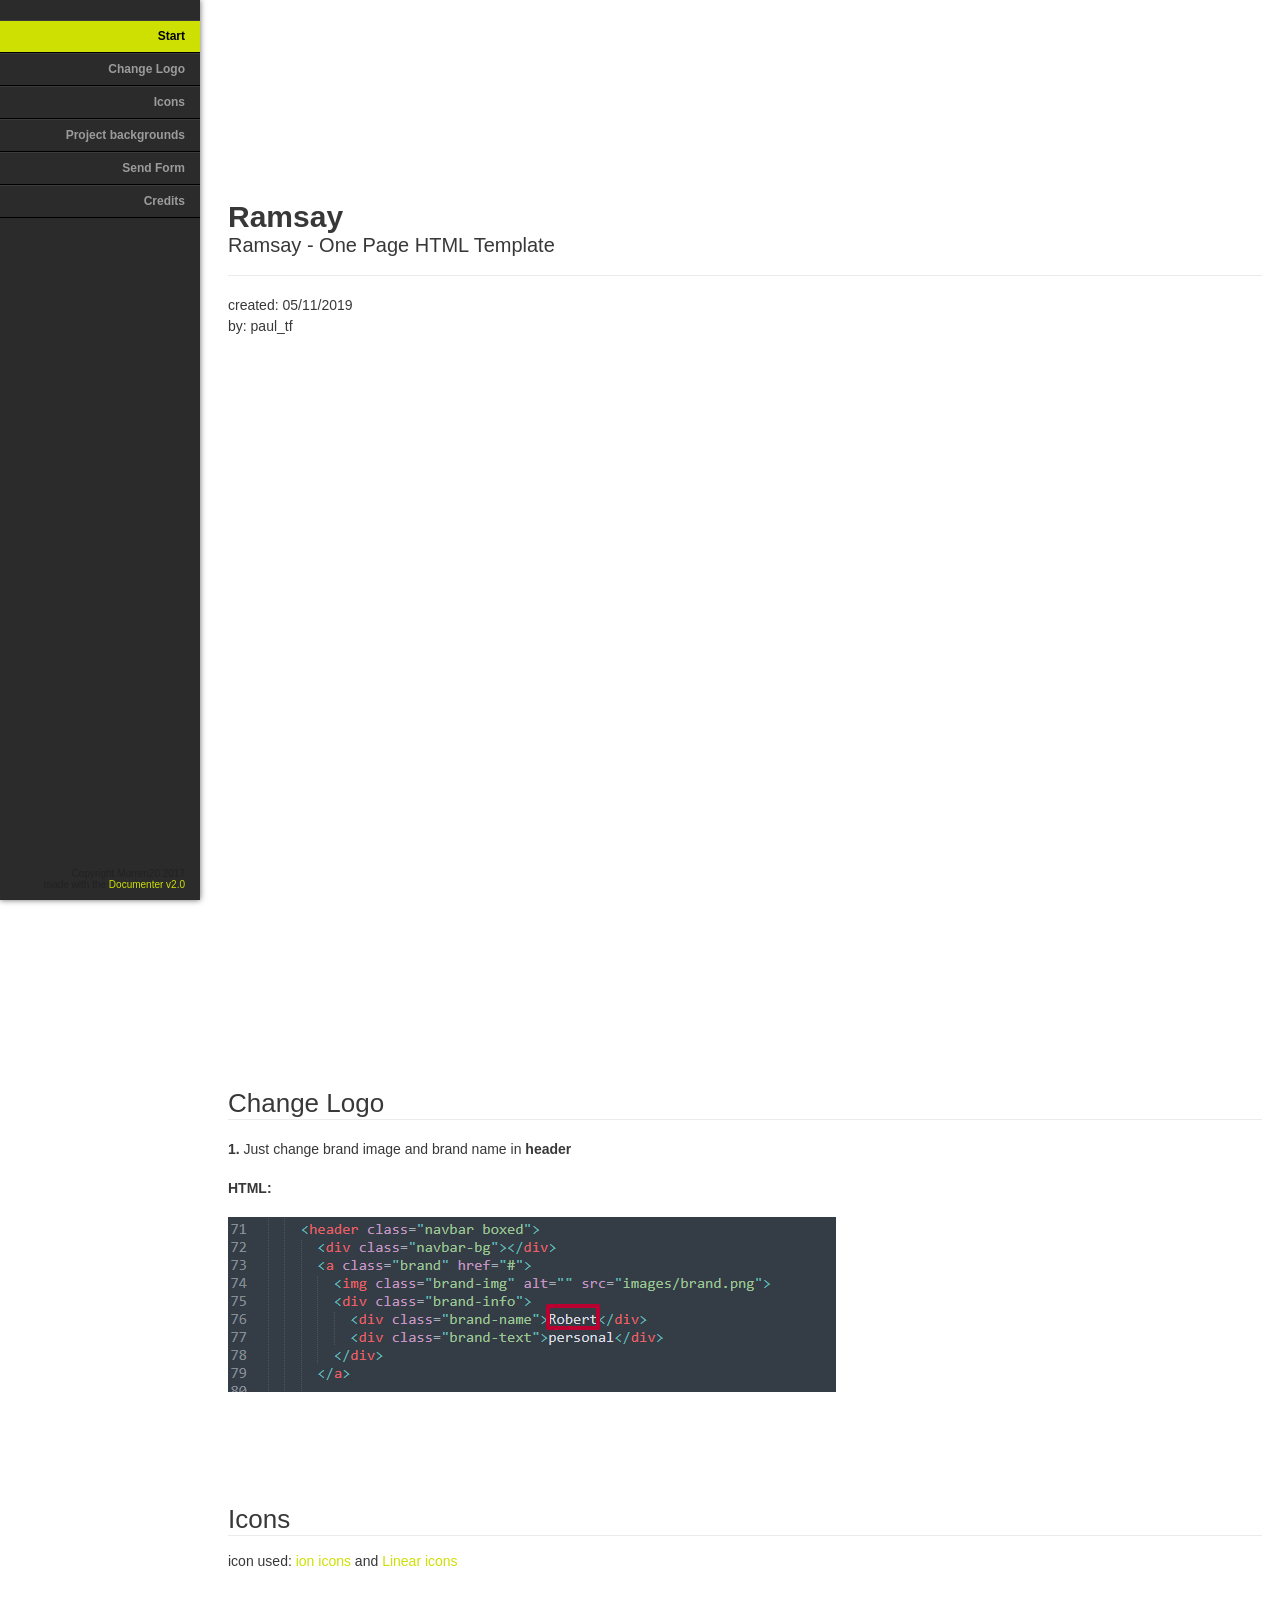
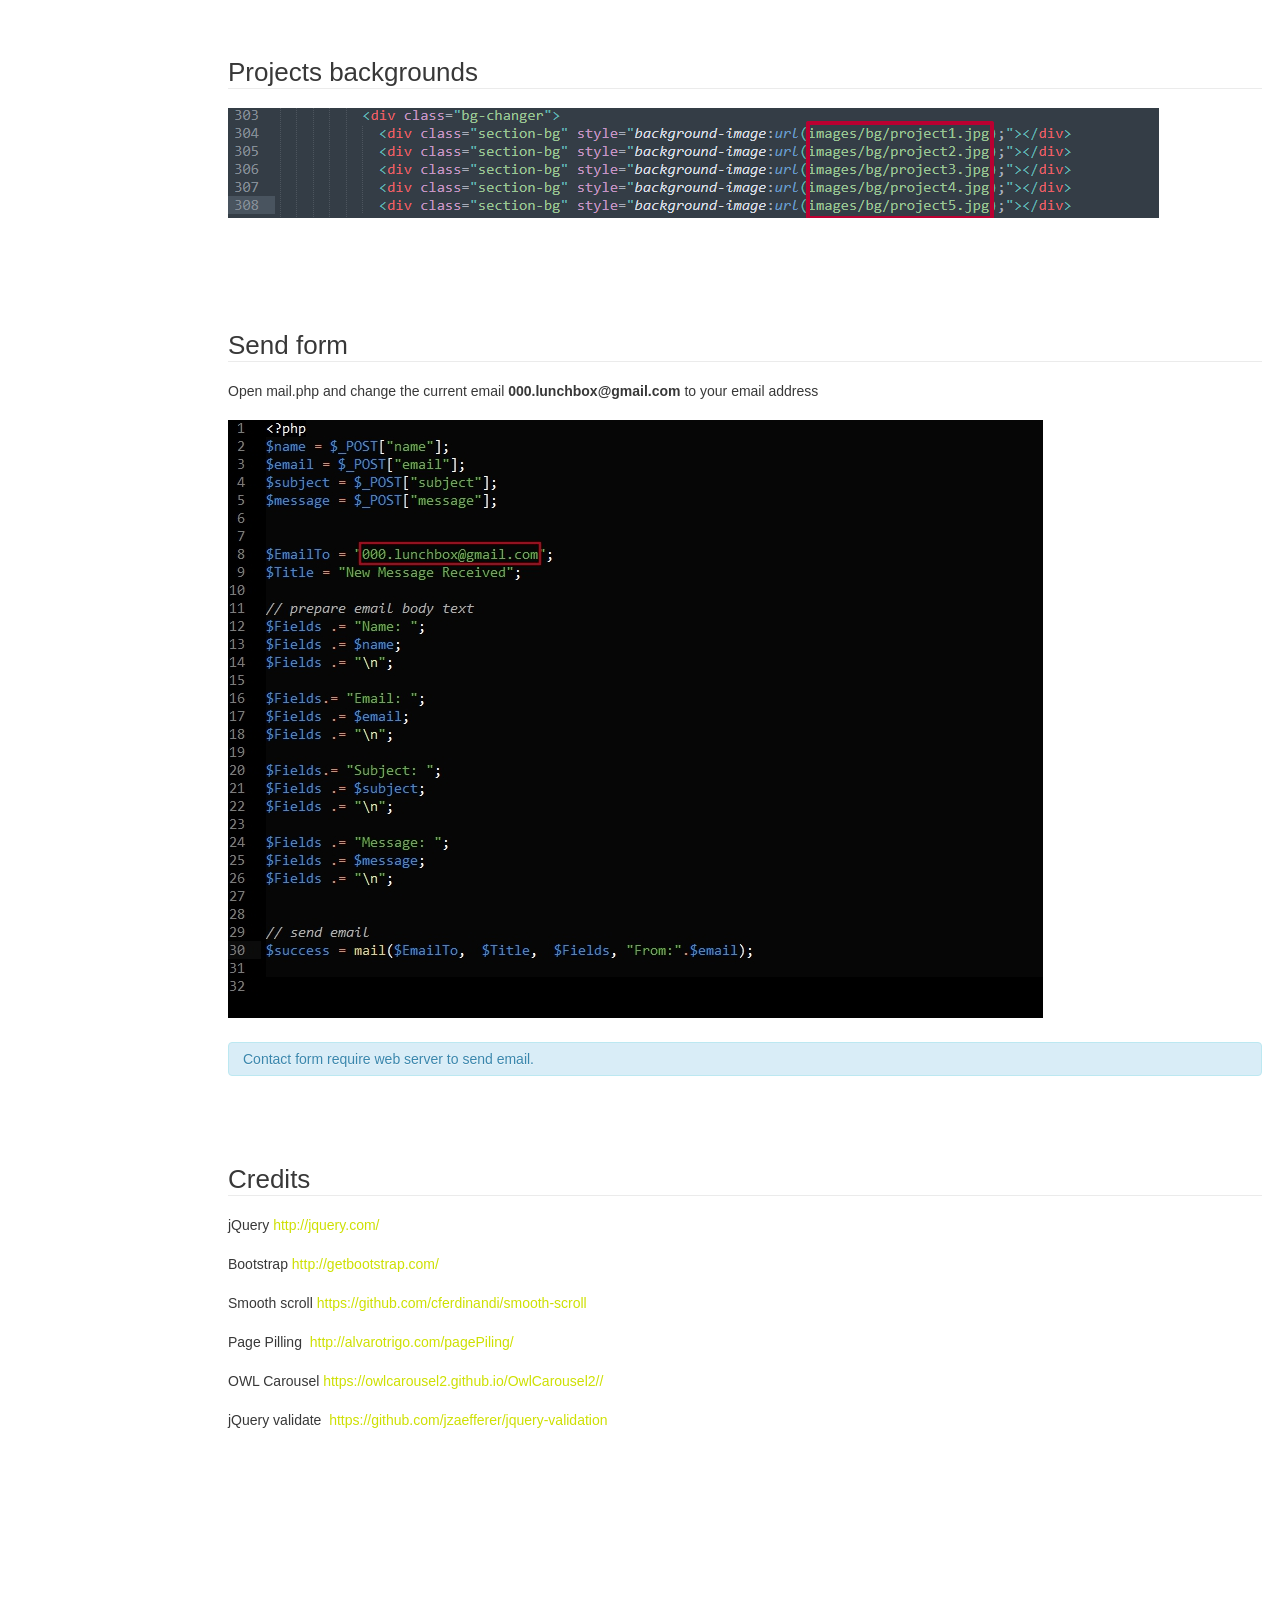
<file: documentation/index.html>
<!doctype html>  
<!--[if IE 6 ]><html lang="en-us" class="ie6"> <![endif]-->
<!--[if IE 7 ]><html lang="en-us" class="ie7"> <![endif]-->
<!--[if IE 8 ]><html lang="en-us" class="ie8"> <![endif]-->
<!--[if (gt IE 7)|!(IE)]><!-->
<html lang="en-us"><!--<![endif]-->
<head>
	<meta charset="utf-8">
	
	<title>Ramsay - One Page HTML Template</title>
	
	<meta name="description" content="">
	<meta name="author" content="Murren20">
	<meta name="copyright" content="Murren20">
	<meta name="generator" content="Documenter v2.0 http://rxa.li/documenter">
	<meta name="date" content="2015-12-10T00:00:00+01:00">
	
	<link rel="stylesheet" href="assets/css/documenter_style.css" media="all">
	<link rel="stylesheet" href="assets/js/google-code-prettify/prettify.css" media="screen">

	
	
	<style>
		html{background-color:#FFFFFF;color:#383838;}
		::-moz-selection{background:#444444;color:#DDDDDD;}
		::selection{background:#444444;color:#DDDDDD;}

		a{color:#cee002;}
		.btn {
			border-radius:3px;
		}
		.btn-primary {
			  background-image: -moz-linear-gradient(top, #0088CC, #0044CC);
			  background-image: -ms-linear-gradient(top, #0088CC, #0044CC);
			  background-image: -webkit-gradient(linear, 0 0, 0 0088CC%, from(#DDDDDD), to(#0044CC));
			  background-image: -webkit-linear-gradient(top, #0088CC, #0044CC);
			  background-image: -o-linear-gradient(top, #0088CC, #0044CC);
			  background-image: linear-gradient(top, #0088CC, #0044CC);
			  filter: progid:DXImageTransform.Microsoft.gradient(startColorstr='#0088CC', endColorstr='#0044CC', GradientType=0);
			  border-color: #0044CC #0044CC #bfbfbf;
			  color:#FFFFFF;
		}
		.btn-primary:hover,
		.btn-primary:active,
		.btn-primary.active,
		.btn-primary.disabled,
		.btn-primary[disabled] {
		  border-color: #0088CC #0088CC #bfbfbf;
		  background-color: #0044CC;
		}
		hr{border-top:1px solid #EBEBEB;border-bottom:1px solid #FFFFFF;}
		#documenter_sidebar, #documenter_sidebar ul a{background-color:#2b2b2b;color:#222222;}
		#documenter_sidebar ul a{}
		#documenter_sidebar ul{}   
  
		#documenter_sidebar ul a{ border-top: 1px solid #3b3b3b; border-bottom:1px solid #000;color:#9B9B9B;}
		#documenter_sidebar ul a:hover{background:#cee002;color:#000;}
		#documenter_sidebar ul a.current{background:#cee002;color:#000;}
		#documenter_copyright{display:block !important;visibility:visible !important;}
	</style>
	
</head>
<body class="documenter-project-silvana">
	<div id="documenter_sidebar">
		<a href="#documenter_cover" id="documenter_logo" style="text-align:center; margin:20px 20px 20px;">
	
		</a>
		<ul id="documenter_nav">
			<li><a class="current" href="#documenter_cover">Start</a></li>
				
			<li><a href="#change_logo" title="Change Logo">Change Logo</a></li>
			<li><a href="#icons" title="Credits">Icons</a></li>
			<li><a href="#projects_bg" title="Credits">Project backgrounds</a></li>
			<li><a href="#send_form" title="Send Form">Send Form</a></li>
			<li><a href="#credits" title="Credits">Credits</a></li>
		</ul>
		<div id="documenter_copyright">Copyright Murren20 2017<br>
		made with the <a href="http://rxa.li/documenter">Documenter v2.0</a> 
		</div>
	</div>
	<div id="documenter_content">
	<section id="documenter_cover">
	<h1>Ramsay</h1>
	<h2>Ramsay - One Page HTML Template</h2>
	<div id="documenter_buttons">
		
	</div>
	<hr>
	<ul>
	<li>created: 05/11/2019</li>
	<li>by: paul_tf</li>
	</ul>
	<p></p>
	</section>
	
	<section id="change_logo">
	<div class="page-header"><h3>Change Logo</h3><hr class="notop"></div>
<p>
	<strong>1.</strong> Just change brand image and brand name in <strong>header</strong></p>
<p>
	<strong>HTML:</strong></p>
<p>
	<img alt="" src="assets/images/1.jpg"></p>
	<p>
</section>

	<section id="icons">
	<div class="page-header"><h3>Icons</h3><hr class="notop"></div>
	icon used: <a href="http://ionicons.com/">ion icons</a> and <a href="https://linearicons.com/">Linear icons</a>
</section>

<section id="projects_bg">
	<div class="page-header"><h3>Projects backgrounds</h3><hr class="notop"></div>
	<p>
	<img alt="" src="assets/images/5.jpg"></p>
</section>




<section id="send_form">
	<div class="page-header"><h3>Send form</h3><hr class="notop"></div>
<p>
	Open mail.php and change the current email <strong>&#48;&#48;&#48;&#46;&#108;&#117;&#110;&#99;&#104;&#98;&#111;&#120;&#64;&#103;&#109;&#97;&#105;&#108;&#46;&#99;&#111;&#109;</strong> to your email address</p>
<p>
	<img alt="" src="assets/images/9.jpg"></p>
<div class="alert alert-info">
	Contact form require web server to send email.</div>
</section>

<section id="credits">
	<div class="page-header"><h3>Credits</h3><hr class="notop"></div>
<p>
	jQuery <a href="http://jquery.com/">http://jquery.com/</a></p>
<p>
	Bootstrap&nbsp;<a href="http://getbootstrap.com/">http://getbootstrap.com/</a></p>
<p>
	Smooth scroll&nbsp;<a href="http://github.com/cferdinandi/smooth-scroll">https://github.com/cferdinandi/smooth-scroll</a></p>
<p>

<p>

<p>
	Page Pilling &nbsp;<a href="http://alvarotrigo.com/pagePiling/">http://alvarotrigo.com/pagePiling/</a></p>
<p>

<p>
	OWL Carousel&nbsp;<a href="https://owlcarousel2.github.io/OwlCarousel2/">https://owlcarousel2.github.io/OwlCarousel2//</a></p>
<p>
	jQuery validate &nbsp;<a href="https://github.com/jzaefferer/jquery-validation">https://github.com/jzaefferer/jquery-validation</a></p>

</section>


	</div>


<script src="assets/js/jquery.js"></script>
<script src="assets/js/onepage.js"></script>
</body>
</html>
</file>
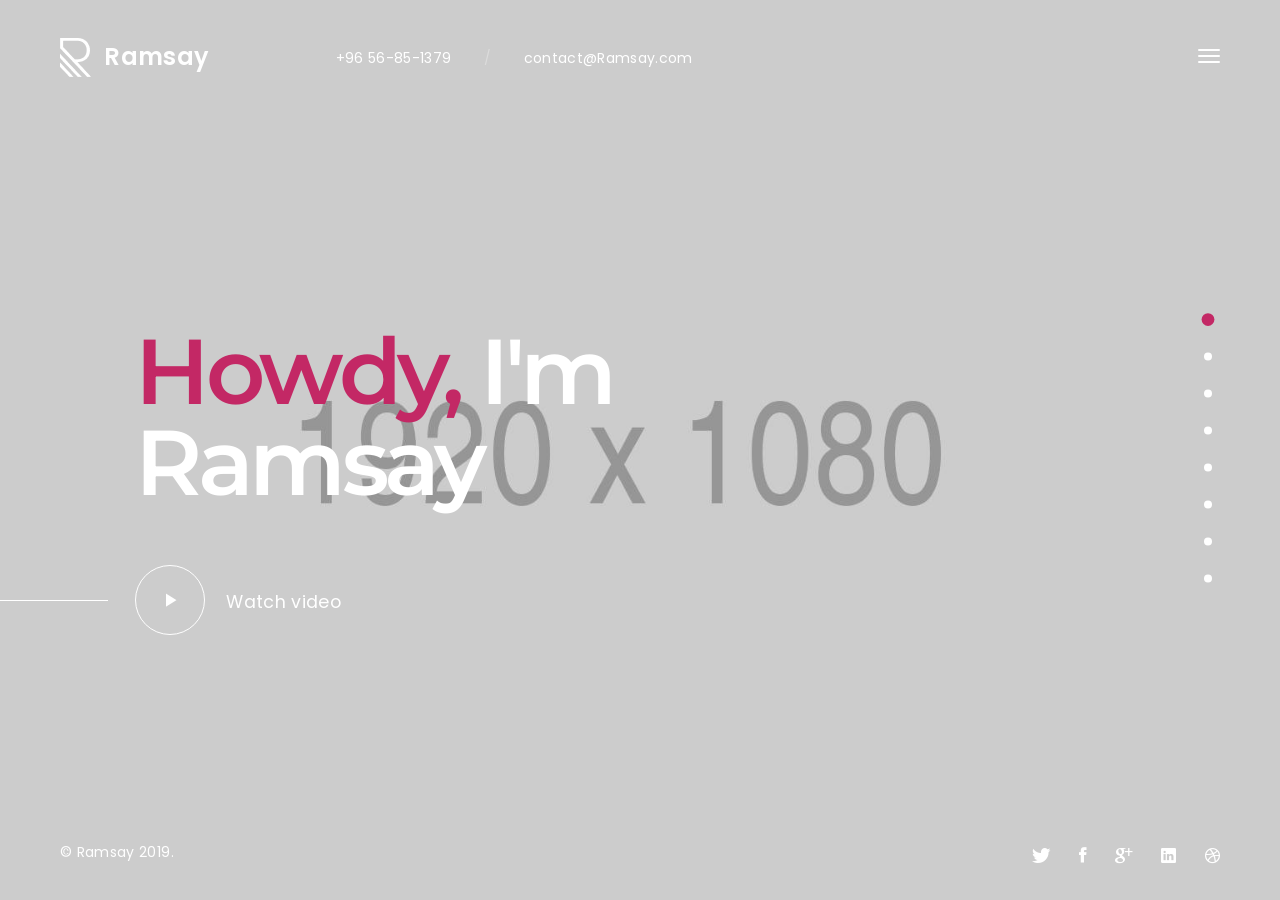
<file: html/index.html>
<!DOCTYPE HTML>
<html lang="en">
<head>
<meta charset="utf-8">
<meta name="viewport" content="width=device-width, initial-scale=1">
<meta name="description" content="">
<meta name="author" content="">

<!-- Favicons -->
<link rel="shortcut icon" href="favicon.png">
<link rel="apple-touch-icon" href="apple-touch-icon.png">
<link rel="apple-touch-icon" sizes="72x72" href="apple-touch-icon-72x72.png">
<link rel="apple-touch-icon" sizes="114x114" href="apple-touch-icon-114x114.png">

<title>Ramsay - One page HTML Template</title> 

<!-- Styles -->
<link href="https://fonts.googleapis.com/css?family=Montserrat:500,600,700&display=swap" rel="stylesheet">
<link href="https://fonts.googleapis.com/css?family=Poppins:300,400,400i&display=swap" rel="stylesheet">
<link href="css/style.css" rel="stylesheet" media="screen">
</head>
<body>
  <div class="animsition">   
    <div class="loader"><div class="spinner"><div class="double-bounce1"></div><div class="double-bounce2"></div></div></div>

    <!-- Content CLick Capture-->

    <div class="click-capture"></div>

    <!-- Sidebar Menu-->

    <div class="menu"> 
      <span class="close-menu icon-cross2 right-boxed"></span>
      <ul class="menu-list right-boxed">
        <li  data-menuanchor="page1">
          <a  href="#page1">Home</a>
        </li>
        <li  data-menuanchor="page2">
          <a href="#page2">Specialization</a>
        </li>
        <li  data-menuanchor="page3">
          <a href="#page3">Resume</a>
        </li>
        <li  data-menuanchor="page4">
          <a href="#page4">About</a>
        </li>
        <li  data-menuanchor="page5">
          <a href="#page5">Projects</a>
        </li>
        <li  data-menuanchor="page7">
          <a href="#page7">Testimonials</a>
        </li>
        <li  data-menuanchor="page8">
          <a href="#page8">Contact</a>
        </li>
      </ul>
      <div class="menu-footer right-boxed">
        <div class="social-list">
          <a href="" class="icon ion-social-twitter"></a>
          <a href="" class="icon ion-social-facebook"></a>
          <a href="" class="icon ion-social-googleplus"></a>
          <a href="" class="icon ion-social-linkedin"></a>
          <a href="" class="icon ion-social-dribbble-outline"></a>
        </div>
        <div class="copy">© Ramsay 2019. All Rights Reseverd</div>
      </div>
    </div>

    <!-- Navbar -->

    <header class="navbar navbar-fullpage boxed">
      <div class="navbar-bg"></div>
      <a class="brand" href="#">
        <img alt="" src="images/brand.png">
        <div class="brand-info">
          <div class="brand-name">Ramsay</div>
        </div>
      </a>

      <button type="button" class="navbar-toggle" data-toggle="collapse" data-target="#navbar-collapse" aria-expanded="false">
        <span class="icon-bar"></span>
        <span class="icon-bar"></span>
        <span class="icon-bar"></span>
      </button>
      
      <div class="contacts d-none d-md-block">
        <div class="contact-item">
          +96 56-85-1379
        </div>
        <div class="contact-item spacer">
          /
        </div>
        <div class="contact-item">
          <a href="mailto:contact@Ramsay.com">contact@Ramsay.com</a>
        </div>
      </div>
    </header>
    <div class="copy-bottom white boxed">© Ramsay 2019.</div>
    <div class="social-list social-list-bottom boxed">
        <a href="" class="icon ion-social-twitter"></a>
        <a href="" class="icon ion-social-facebook"></a>
        <a href="" class="icon ion-social-googleplus"></a>
        <a href="" class="icon ion-social-linkedin"></a>
        <a href="" class="icon ion-social-dribbble-outline"></a>
      </div>
    <div class="pagepiling">
      <div data-anchor="page1" class="pp-scrollable text-white section section-1">
        <div class="scroll-wrap">
          <div class="section-bg" style="background-image:url(images/bg/main.jpg);"></div>
          <div class="scrollable-content">
            <div class="vertical-centred">
              <div class="boxed boxed-inner">
                <div class="boxed">
                  <div class="container">
                    <div class="intro">
                      <div class="row">
                        <div class="col-md-8 col-lg-6">
                          <h1 class="display-2 text-white  wow fadeIn" data-wow-delay="0.1s"><span class="text-primary">Howdy,</span> I'm Ramsay</h1>
                          <a class="popup-youtube"  href="http://www.youtube.com/watch?v=0O2aH4XLbto"><span class="icon ion-ios-play"></span>Watch video </a>
                        </div>
                      </div>
                    </div>
                  </div>
                </div>
              </div>
            </div>
          </div>
        </div>
      </div>
      <div data-anchor="page2" class="pp-scrollable section section-2">
        <div class="scroll-wrap">
          <div class="scrollable-content">
            <div class="vertical-title text-white  d-none d-lg-block"><span>what I do</span></div>
            <div class="vertical-centred">
              <div class="boxed boxed-inner">
                <div class="boxed">
                  <div class="container">
                    <div class="intro">
                      <h2 class="title mb-5 pb-5"> <span class="text-primary">My</span> specialization</h2>
                      <div class="row-specialization row">
                        <div class="col-specialization col-md-6 col-lg-4">
                          <span class="icon-specialization icon-laptop-phone"></span>
                          <h4 class="text-uppercase">Mobile Design</h4>
                          <p>Working with client and community, we deliver masterplans that create vibrant new places and spaces, attract people, and encourage investment through.</p>
                        </div>
                        <div class="col-specialization col-md-6 col-lg-4">
                          <span class="icon-specialization icon-smartphone-embed"></span>
                          <h4 class="text-uppercase">Coding</h4>
                          <p>Lorem ipsum dolor sit amet, consectetur adipisicing elit. Rerum fuga dicta voluptatum hic aut aspernatur magnam voluptates itaque atque quae laudantium, tempora at.</p>
                        </div>
                        <div class="col-specialization col-md-6 col-lg-4">
                          <span class="icon-specialization icon-diamond2"></span>
                          <h4 class="text-uppercase">Illustration</h4>
                          <p>Working with client and community, we deliver masterplans that create vibrant new places and spaces, attract people, and encourage investment through.</p>
                        </div>
                      </div>
                      <div class="view-all">
                        <a href="#">
                          Download resume
                        </a>
                      </div>
                    </div>
                  </div>
                </div>
              </div>
            </div>
          </div>
        </div>
      </div>
      <div data-anchor="page3" class="pp-scrollable text-white section section-3">
        <div class="scroll-wrap">
          <div class="section-bg mask" style="background-image:url(images/bg/resume.jpg);"></div>
          <div class="scrollable-content">
            <div class="vertical-title d-none d-lg-block"><span>resume</span></div>
            <div class="vertical-centred">
              <div class="boxed boxed-inner">
                <div class="boxed">
                  <div class="container">
                    <div class="intro">
                      <div class="row row-resume">
                        <div class="col-md-6 fadeY fadeY-1">
                          <h2 class="resume-header title">Education</h2>
                          <div class="col-resume">
                            <div class="resume-content">
                              <div class="resume-inner">
                                <div class="resume-row">
                                  <h6 class="resume-type">Specialization course</h6>
                                  <i class="resume-study">University of studies, Poland, Cracow<br>Jan 2004 - Dec 2006</i>
                                  <p class="resume-text">Lorem ipsum dolor sit amet, consectetur adipisicing elit. Minus nobis animi assumenda sint recusandae! Dolor placeat debitis animi illum quo repellendus pariatur, enim</p>
                                </div>
                                <div class="resume-row">
                                  <h6 class="resume-type">Academy course</h6>
                                  <i class="resume-study">University of studies, Poland, Cracow<br>Jan 2004 - Dec 2006</i>
                                  <p class="resume-text">Lorem ipsum dolor sit amet, consectetur adipisicing elit. Minus nobis animi assumenda sint recusandae! Dolor placeat debitis animi illum quo repellendus pariatur, enim </p>
                                </div>
                              </div>
                            </div>
                          </div>
                        </div>
                        <div class="col-md-6 pt-md-5 mt-md-5 fadeY fadeY-2">
                          <h2 class="resume-header title">Experience</h2>
                          <div class="col-resume">
                            <div class="resume-content">
                              <div class="resume-inner">
                                <div class="resume-row">
                                  <h6 class="resume-type">WEBDESIGNER & FRONT-END</h6>
                                  <i class="resume-study">University of studies, Poland, Cracow<br>Jan 2004 - Dec 2006</i>
                                  <p class="resume-text">Lorem ipsum dolor sit amet, consectetur adipisicing elit. Minus nobis animi assumenda sint recusandae! Dolor placeat debitis animi illum quo repellendus pariatur, enim</p>
                                </div>
                                <div class="resume-row">
                                  <h6 class="resume-type">WORDPRESS DEVELOPER</h6>
                                  <i class="resume-study">University of studies, Poland, Cracow<br>Jan 2004 - Dec 2006</i>
                                  <p class="resume-text">Lorem ipsum dolor sit amet, consectetur adipisicing elit. Minus nobis animi assumenda sint recusandae! Dolor placeat debitis animi illum quo repellendus pariatur, enim</p>
                                </div>
                              </div>
                            </div>
                          </div>
                        </div>
                       </div>
                    </div>
                  </div>
                </div>
              </div>
            </div>
          </div>
        </div>
      </div>
      <div data-anchor="page4" class="pp-scrollable section section-4">
        <div class="scroll-wrap">
          <div class="section-bg bg-about" style="background-image:url(images/bg/about.jpg);"></div>
          <div class="scrollable-content">
            <div class="vertical-title text-white  d-none d-lg-block"><span>about us</span></div>
            <div class="vertical-centred">
              <div class="boxed boxed-inner">
                <div class="boxed">
                  <div class="container">
                    <div class="intro">
                      <div class="row align-items-center">
                        <div class="col-lg-6 offset-xl-1">
                          <div class="experience-box">
                            <div class="experience-content">
                              <div class="experience-number">4</div>
                              <div class="experience-info"><div>Years<br>Experience<br>Working</div></div>
                            </div>
                          </div>
                        </div>
                        <div class="col-lg-5 mt-5 mt-xl-0">
                          <h2 class="title"> <span class="text-primary">The best</span> websites</h2>
                          Lorem ipsum dolor sit amet, consectetur adipisicing elit. Accusantium dicta sit pariatur odio unde deleniti eveniet.
                          <div class="progress-bars">
                            <div class="clearfix">
                              <div class="number float-left">Mobile Design</div>
                              <div class="number float-right">80%</div>
                            </div>
                            <div class="progress">
                              <div class="progress-bar-wrp">
                                <div class="progress-bar" role="progressbar" style="width: 80%" aria-valuenow="0" aria-valuemin="0" aria-valuemax="100"></div>
                              </div>
                            </div>
                            <div class="clearfix">
                              <div class="number float-left">Coding</div>
                              <div class="number float-right">70%</div>
                            </div>
                            <div class="progress">
                              <div class="progress-bar-wrp">
                                <div class="progress-bar" role="progressbar" style="width: 70%" aria-valuenow="25" aria-valuemin="0" aria-valuemax="100"></div>
                              </div>
                            </div>
                            <div class="clearfix">
                              <div class="number float-left">Illustration</div>
                              <div class="number float-right">70%</div>
                            </div>
                            <div class="progress">
                              <div class="progress-bar-wrp">
                                <div class="progress-bar" role="progressbar" style="width: 70%" aria-valuenow="25" aria-valuemin="0" aria-valuemax="100"></div>
                              </div>
                            </div>
                          </div>
                        </div>
                      </div>
                    </div>
                  </div>
                </div>
              </div>
            </div>
          </div>
        </div>
      </div>
      <div data-anchor="page5" class="pp-scrollable text-white section section-5">
        <div class="scroll-wrap">
          <div class="bg-changer">
            <div class="section-bg" style="background-image:url(images/bg/project1.jpg);"></div>
            <div class="section-bg" style="background-image:url(images/bg/project2.jpg);"></div>
            <div class="section-bg" style="background-image:url(images/bg/project3.jpg);"></div>
            <div class="section-bg" style="background-image:url(images/bg/project4.jpg);"></div>
          </div>
          <div class="scrollable-content">
            <div class="vertical-title  d-none d-lg-block"><span>my works</span></div>
            <div class="vertical-centred">
              <div class="boxed boxed-inner">
                <div class="boxed">
                  <div class="container">
                    <div class="intro">
                      <div class="row">
                        <div class="col-md-12">
                          <div class="project-row">
                            <a class="active" href="project-detail.html">
                              <span class="project-number">01</span>
                              <h2 class="project-title">Abstract Skat</h2>
                              <div class="project-category">Illustration</div>
                            </a>
                          </div>
                          <div class="project-row">
                            <a href="project-detail.html">
                              <span class="project-number">02</span>
                              <h2 class="project-title">Borato Prism</h2>
                              <div class="project-category">Branding</div>
                            </a>
                          </div>
                          <div class="project-row">
                            <a href="project-detail.html">
                              <span class="project-number">03</span>
                              <h2 class="project-title">Brole Mobile App</h2>
                              <div class="project-category">Mobile Design</div>
                            </a>
                          </div>
                          <div class="project-row">
                            <a href="project-detail.html">
                              <span class="project-number">04</span>
                              <h2 class="project-title">Bauhaus Studio</h2>
                              <div class="project-category">House Design</div>
                            </a>
                          </div>
                          <div class="view-all view-all-projects">
                            <a  href="projects.html">
                              View all projects
                            </a>
                          </div>
                        </div>
                      </div>
                    </div>
                  </div>
                </div>
              </div>
            </div>
          </div>
        </div>
      </div>
      <div data-anchor="page6" class="pp-scrollable section section-6">
        <div class="scroll-wrap">
          <div class="scrollable-content">
            <div class="vertical-title text-white d-none d-lg-block"><span>partners</span></div>
            <div class="vertical-centred">
              <div class="boxed boxed-inner">
                <div class="boxed">
                  <div class="container">
                    <div class="intro">
                       <h2 class="title text-white"><span class="text-primary">Trusted</span> from Clients</h2>
                      <div class="row row-partners">
                        <div class="col-sm-6 col-md-4 col-xl-3 col-partner">
                          <div class="partner-inner"><img alt="" src="images/partners/1.png"></div>
                        </div>
                        <div class="col-sm-6 col-md-4 col-xl-3 col-partner">
                          <div class="partner-inner"><img alt="" src="images/partners/2.png"></div>
                        </div>
                        <div class="col-sm-6 col-md-4 col-xl-3 col-partner">
                          <div class="partner-inner"><img alt="" src="images/partners/3.png"></div>
                        </div>
                        <div class="col-sm-6 col-md-4 col-xl-3 col-partner">
                          <div class="partner-inner"><img alt="" src="images/partners/4.png"></div>
                        </div>
                        <div class="col-sm-6 col-md-4 col-xl-3 col-partner">
                          <div class="partner-inner"><img alt="" src="images/partners/5.png"></div>
                        </div>
                        <div class="col-sm-6 col-md-4 col-xl-3 col-partner">
                          <div class="partner-inner"><img alt="" src="images/partners/6.png"></div>
                        </div>
                        <div class="col-sm-6 col-md-4 col-xl-3 col-partner">
                          <div class="partner-inner"><img alt="" src="images/partners/7.png"></div>
                        </div>
                        <div class="col-sm-6 col-md-4 col-xl-3 col-partner">
                          <div class="partner-inner"><img alt="" src="images/partners/8.png"></div>
                        </div>
                        <div class="col-sm-6 col-md-4 col-xl-3 col-partner">
                          <div class="partner-inner"><img alt="" src="images/partners/9.png"></div>
                        </div>
                        <div class="col-sm-6 col-md-4 col-xl-3 col-partner">
                          <div class="partner-inner"><img alt="" src="images/partners/10.png"></div>
                        </div>
                        <div class="col-sm-6 col-md-4 col-xl-3 col-partner">
                          <div class="partner-inner"><img alt="" src="images/partners/11.png"></div>
                        </div>
                        <div class="col-sm-6 col-md-4 col-xl-3 col-partner">
                          <div class="partner-inner"><img alt="" src="images/partners/12.png"></div>
                        </div>
                      </div>
                    </div>
                  </div>
                </div>
              </div>
            </div>
          </div>
        </div>
      </div>
      <div data-anchor="page7" class="pp-scrollable text-white section section-7">
        <div class="scroll-wrap">
          <div class="section-bg" style="background-image:url(images/bg/reviews.jpg);"></div>
          <div class="bg-quote"></div>
          <div class="scrollable-content">
            <div class="vertical-title  d-none d-lg-block"><span>testimonials</span></div>
            <div class="vertical-centred">
              <div class="boxed boxed-inner">
                <div class="boxed">
                  <div class="container">
                    <div class="intro">
                      <div class="review-carousel owl-carousel">
                        <div class="review-carousel-item">
                          <div class="review-row">
                            <div class="row">
                              <div class="col-md-5">
                                <div class="review-author">
                                  <div class="author-name">David & Elisa</div>
                                  <i>Apartment view lake at Brooklyn</i>
                                </div>
                              </div>
                              <div class="col-md-7 text">
                              <p>If you are seeking an Interior designer that will understand exactly your needs, and someone who will utilise their creative and technical skills in parity with your taste, then Suzanne at The Ramsay Studio is perfect.</p>
                              </div>
                            </div>
                          </div>
                          <div class="review-row">
                            <div class="row">
                              <div class="col-md-5">
                                <div class="review-author">
                                  <div class="author-name">Amanda</div>
                                  <i>Apartment view lake at Brooklyn</i>
                                </div>
                              </div>
                              <div class="col-md-7 text">
                              <p>Lorem ipsum dolor sit amet, consectetur adipisicing elit. Odio dolorem reiciendis doloremque veniam perspiciatis quam velit pariatur eius, repellendus dolores eveniet maiores sed. Quod quam minus dolore sed cumque aliquid.</p>
                              </div>
                            </div>
                          </div>
                        </div>
                        <div class="review-carousel-item">
                          <div class="review-row">
                            <div class="row">
                              <div class="col-md-5">
                                <div class="review-author">
                                  <div class="author-name">David & Elisa</div>
                                  <i>Apartment view lake at Brooklyn</i>
                                </div>
                              </div>
                              <div class="col-md-7 text">
                              <p>If you are seeking an Interior designer that will understand exactly your needs, and someone who will utilise their creative and technical skills in parity with your taste, then Suzanne at The Ramsay Studio is perfect.</p>
                              </div>
                            </div>
                          </div>
                          <div class="review-row">
                            <div class="row">
                              <div class="col-md-5">
                                <div class="review-author">
                                  <div class="author-name">Amanda</div>
                                  <i>Apartment view lake at Brooklyn</i>
                                </div>
                              </div>
                              <div class="col-md-7 text">
                              <p>Lorem ipsum dolor sit amet, consectetur adipisicing elit. Odio dolorem reiciendis doloremque veniam perspiciatis quam velit pariatur eius, repellendus dolores eveniet maiores sed. Quod quam minus dolore sed cumque aliquid.</p>
                              </div>
                            </div>
                          </div>
                        </div>
                        <div class="review-carousel-item">
                          <div class="review-row">
                            <div class="row">
                              <div class="col-md-5">
                                <div class="review-author">
                                  <div class="author-name">David & Elisa</div>
                                  <i>Apartment view lake at Brooklyn</i>
                                </div>
                              </div>
                              <div class="col-md-7 text">
                              <p>If you are seeking an Interior designer that will understand exactly your needs, and someone who will utilise their creative and technical skills in parity with your taste, then Suzanne at The Ramsay Studio is perfect.</p>
                              </div>
                            </div>
                          </div>
                          <div class="review-row">
                            <div class="row">
                              <div class="col-md-5">
                                <div class="review-author">
                                  <div class="author-name">Amanda</div>
                                  <i>Apartment view lake at Brooklyn</i>
                                </div>
                              </div>
                              <div class="col-md-7 text">
                              <p>Lorem ipsum dolor sit amet, consectetur adipisicing elit. Odio dolorem reiciendis doloremque veniam perspiciatis quam velit pariatur eius, repellendus dolores eveniet maiores sed. Quod quam minus dolore sed cumque aliquid.</p>
                              </div>
                            </div>
                          </div>
                        </div>
                      </div>
                    </div>
                  </div>
                </div>
              </div>
            </div>
          </div>
        </div>
      </div>
      <div data-anchor="page8" class="pp-scrollable section section-8">
        <div class="scroll-wrap">
          <div class="section-bg" style="background-image:url(images/bg/contact.jpg);"></div>
          <div class="scrollable-content">
            <div class="vertical-title text-white d-none d-lg-block"><span>contact</span></div>
            <div class="vertical-centred">
              <div class="boxed boxed-inner">
                <div class="boxed">
                  <div class="container">
                    <div class="intro overflow-hidden">
                      <div class="row">
                        <div class="col-md-6">
                          <h2 class="title"><span class="text-primary">New York</span>, USA</h2>
                          <h5 class="text-muted">166 Main Street, Beverly Hills, CA 90210</h5>
                          <section class="contact-address">
                            <h3><a class="mail" href="mailto:contact@ramsay.com"> contact@ramsay.com</a></h3>
                            <h3><span class="phone">+96 56-85-1379</span></h3>
                          </section>
                        </div>
                        <div class="col-md-6">
                          <div class="contact-info">
                            <form class="js-form" novalidate="novalidate">
                              <div class="row">
                                <div class="form-group col-sm-6">
                                  <input type="text" name="name" required="" placeholder="Name*" aria-required="true">
                                </div>
                                <div class="form-group col-sm-6">
                                  <input type="email" required="" name="email" placeholder="Email*">
                                </div>
                                <div class="form-group col-sm-12">
                                  <input type="text" name="subject" placeholder="Subject (Optinal)">
                                </div>
                                <div class="form-group col-sm-12">
                                  <textarea name="message" required="" placeholder="Message*"></textarea>
                                </div>
                                <div class="form-group form-group-message col-sm-12">
                                  <span id="success" class="text-primary">Thank You, your message is successfully sent!</span>
                                  <span id="error" class="text-primary">Sorry, something went wrong </span>
                                </div>
                                <div class="col-sm-12"><button type="submit" class="btn">Contact me</button></div>
                              </div>
                            </form>
                          </div>
                        </div>
                      </div>
                    </div>
                  </div>
                </div>
              </div>
            </div>
          </div>
        </div>
      </div>
    </div>
  </div>
<!-- jQuery -->

<script src="js/jquery.min.js"></script>
<script src="js/wow.min.js"></script>
<script src="js/smoothscroll.js"></script>
<script src="js/animsition.js"></script>
<script src="js/jquery.validate.min.js"></script>
<script src="js/jquery.magnific-popup.min.js"></script>
<script src="js/owl.carousel.min.js"></script>
<script src="js/jquery.pagepiling.min.js"></script>

<!-- Scripts -->
<script src="js/scripts.js"></script> 
</body>
</html>
</file>
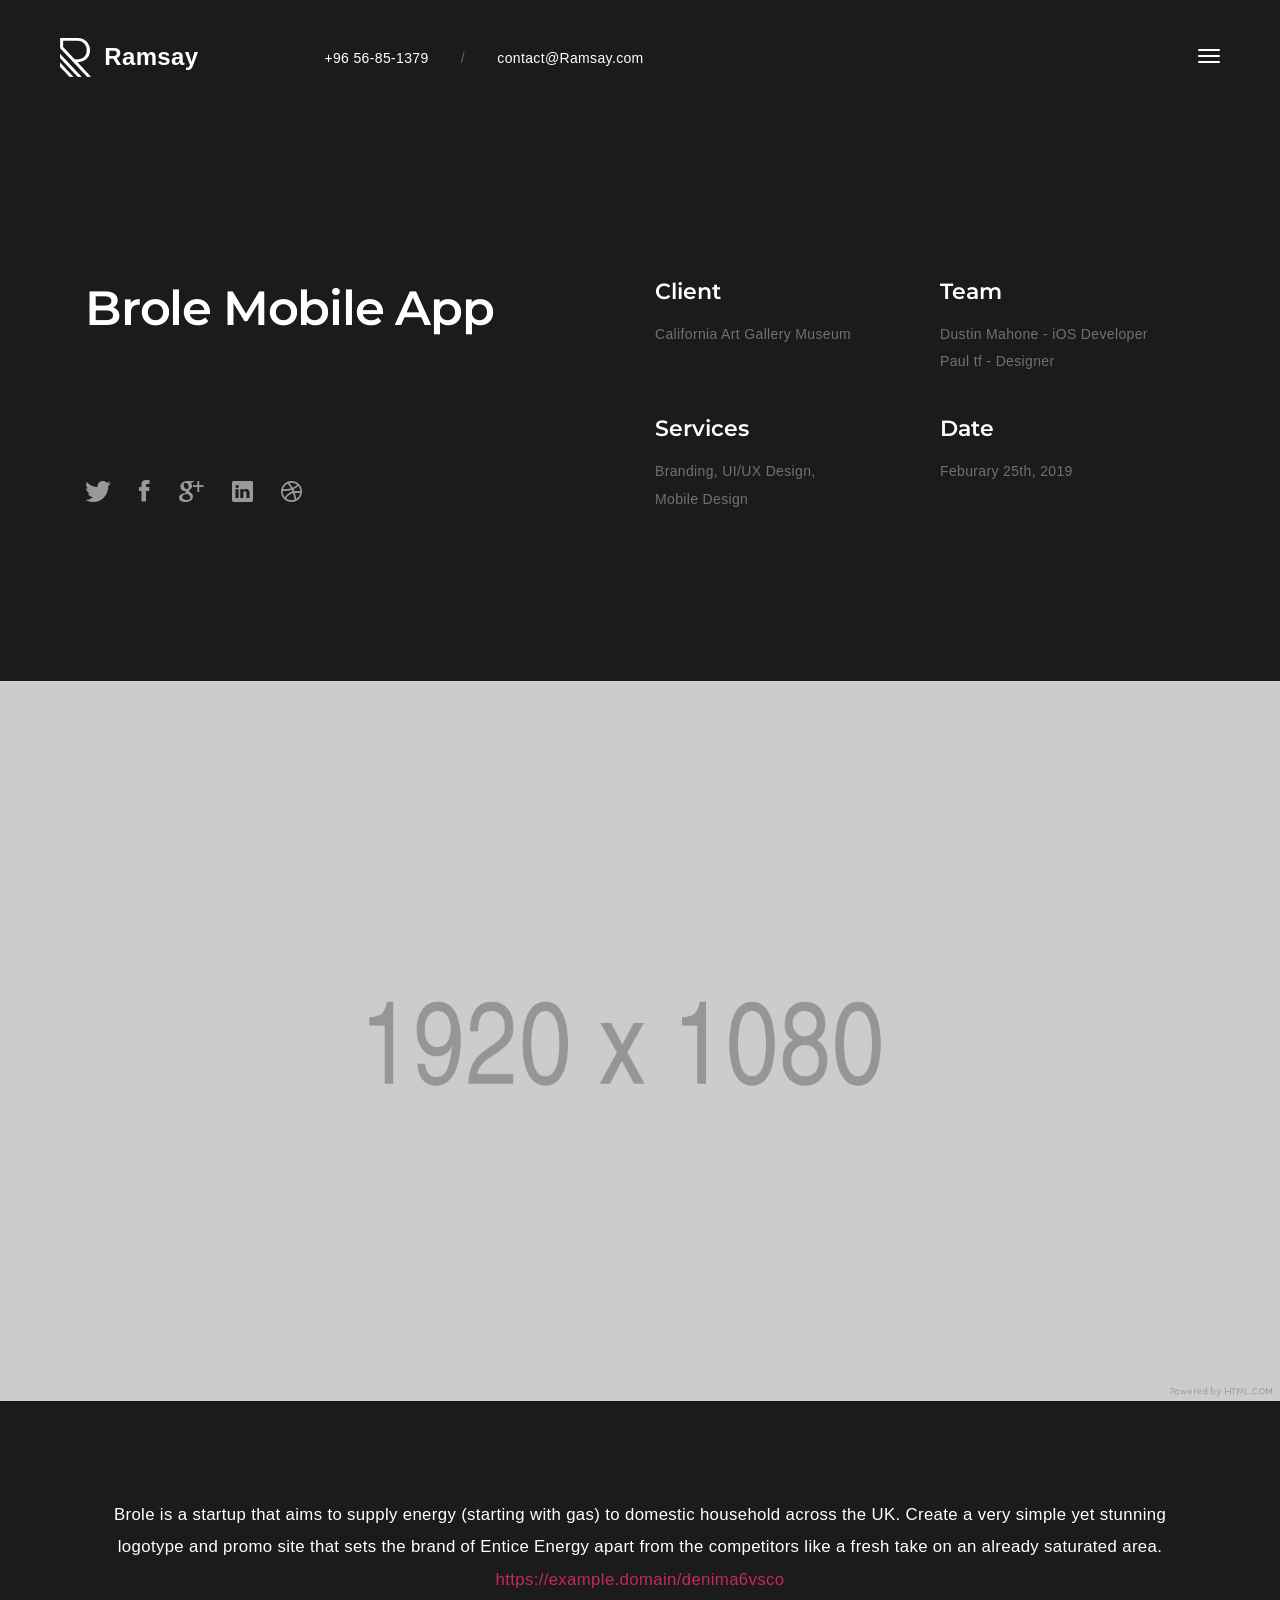
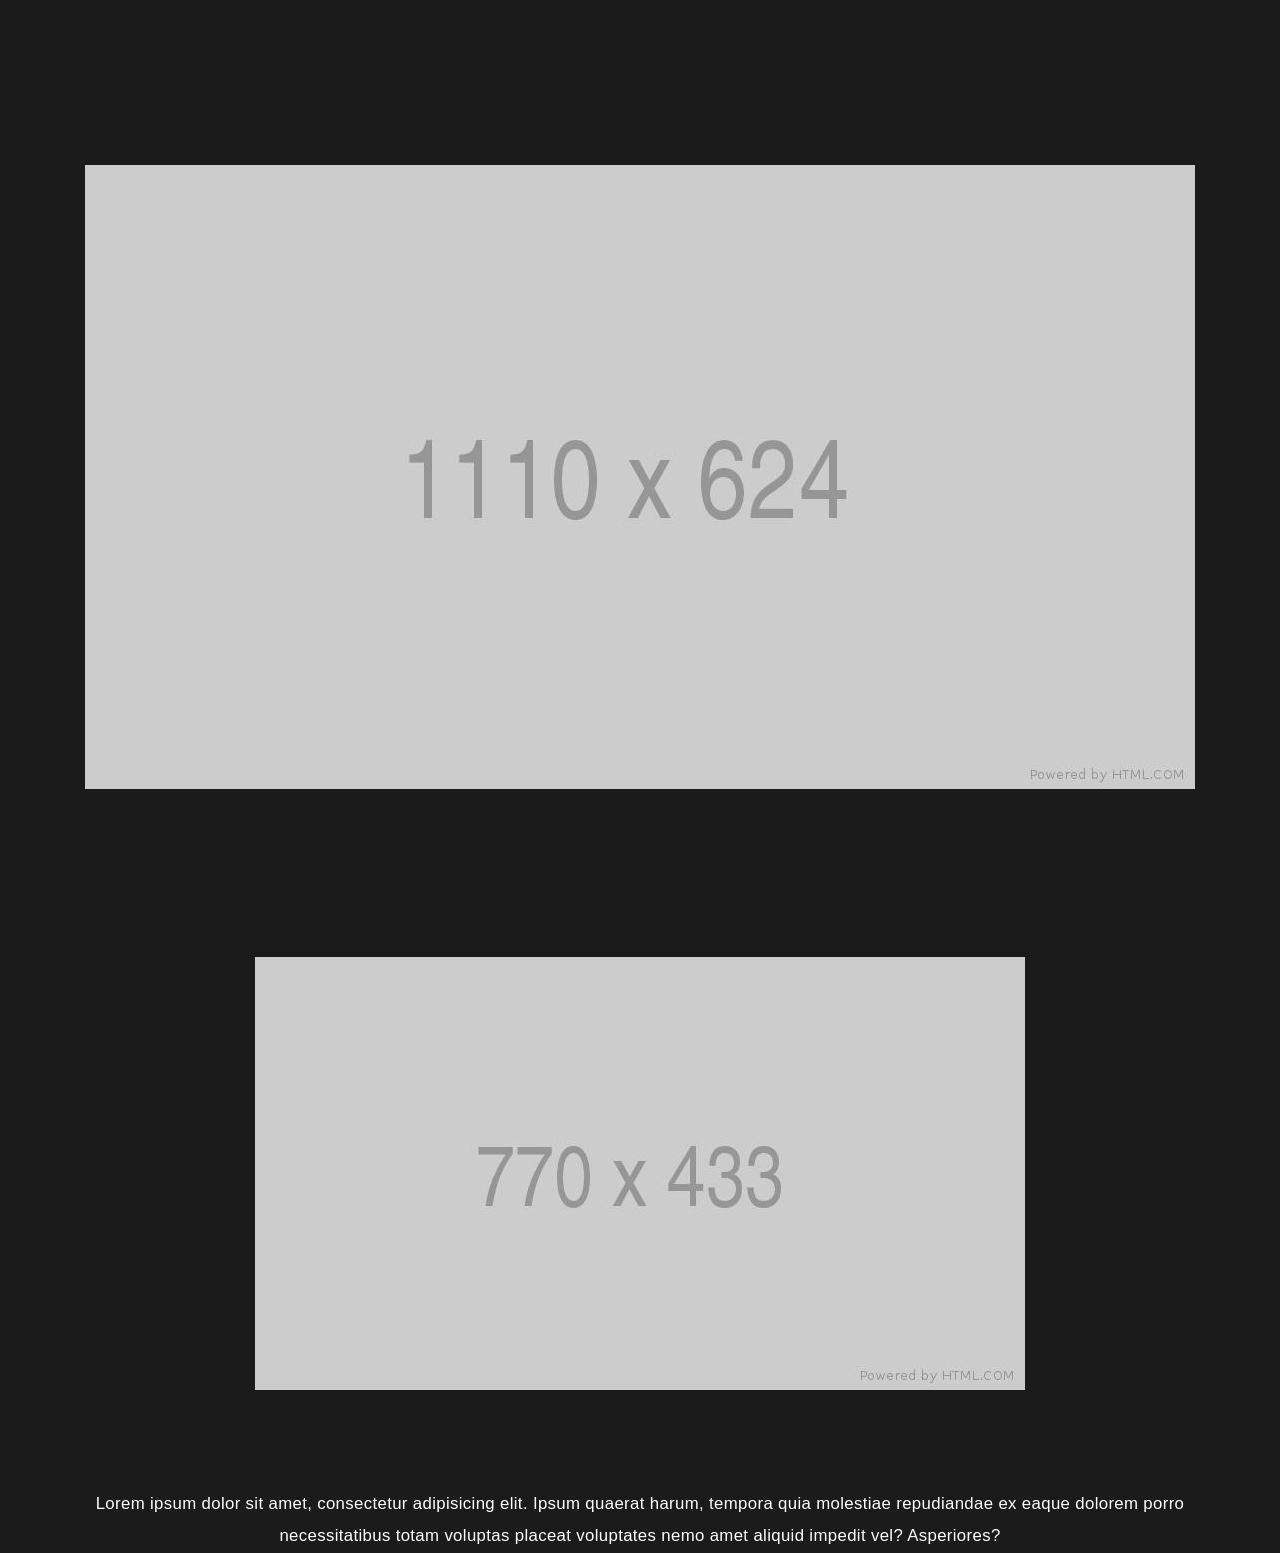
<file: html/project-detail.html>
<!DOCTYPE HTML>
<html lang="en">
<head>
<meta charset="utf-8">
<meta name="viewport" content="width=device-width, initial-scale=1">
<meta name="description" content="">
<meta name="author" content="">

<!-- Favicons -->
<link rel="shortcut icon" href="favicon.png">
<link rel="apple-touch-icon" href="apple-touch-icon.png">
<link rel="apple-touch-icon" sizes="72x72" href="apple-touch-icon-72x72.png">
<link rel="apple-touch-icon" sizes="114x114" href="apple-touch-icon-114x114.png">

<title>Ramsay - One page HTML Template</title> 

<!-- Styles -->
<link href="https://fonts.googleapis.com/css?family=Montserrat:300,400,500,600,700&display=swap" rel="stylesheet">
<link href="https://fonts.googleapis.com/css?family=Libre+Baskerville:400i&display=swap" rel="stylesheet">
<link href="css/style.css" rel="stylesheet" media="screen">
</head>
<body>
  <div class="animsition">  
    <div class="loader"><div class="spinner"><div class="double-bounce1"></div><div class="double-bounce2"></div></div></div>

    <!-- Content CLick Capture-->

    <div class="click-capture"></div>

    <!-- Sidebar Menu-->

    <div class="menu"> 
      <span class="close-menu icon-cross2 right-boxed"></span>
      <ul class="menu-list right-boxed">
        <li  data-menuanchor="page1">
          <a  href="index.html#page1">Home</a>
        </li>
        <li  data-menuanchor="page2">
          <a href="index.html#page2">Specialization</a>
        </li>
        <li  data-menuanchor="page3">
          <a href="index.html#page3">Resume</a>
        </li>
        <li  data-menuanchor="page4">
          <a href="index.html#page4">About</a>
        </li>
        <li  data-menuanchor="page5">
          <a href="index.html#page5">Projects</a>
        </li>
        <li  data-menuanchor="page7">
          <a href="index.html#page7">Testimonials</a>
        </li>
        <li  data-menuanchor="page8">
          <a href="index.html#page8">Contact</a>
        </li>
      </ul>
      <div class="menu-footer right-boxed">
        <div class="social-list">
          <a href="" class="icon ion-social-twitter"></a>
          <a href="" class="icon ion-social-facebook"></a>
          <a href="" class="icon ion-social-googleplus"></a>
          <a href="" class="icon ion-social-linkedin"></a>
          <a href="" class="icon ion-social-dribbble-outline"></a>
        </div>
        <div class="copy">© Ramsay 2019. All Rights Reseverd<br> Design by LoganCee</div>
      </div>
    </div>

    <!-- Navbar -->

    <header class="navbar boxed">
      <div class="navbar-bg"></div>
      <a class="brand" href="#">
        <img class="brand-img" alt="" src="images/brand.png">
        <div class="brand-info">
          <div class="brand-name">Ramsay</div>
        </div>
      </a>

      <button type="button" class="navbar-toggle" data-toggle="collapse" data-target="#navbar-collapse" aria-expanded="false">
        <span class="icon-bar"></span>
        <span class="icon-bar"></span>
        <span class="icon-bar"></span>
      </button>
      
      <div class="contacts d-none d-md-block">
        <div class="contact-item">
          +96 56-85-1379
        </div>
        <div class="contact-item spacer">
          /
        </div>
        <div class="contact-item">
          <a href="mailto:contact@Ramsay.com">contact@Ramsay.com</a>
        </div>
      </div>
    </header>

    <div class="content">
      <div class="container">
        <div class="row row-project">
          <div class="col-project-name col-md-6  mt-5 mb-5 mb-md-0">
            <h1>Brole Mobile App</h1>
            <div class="social-list social-list-detail">
              <a href="" class="icon ion-social-twitter"></a>
              <a href="" class="icon ion-social-facebook"></a>
              <a href="" class="icon ion-social-googleplus"></a>
              <a href="" class="icon ion-social-linkedin"></a>
              <a href="" class="icon ion-social-dribbble-outline"></a>
            </div>
          </div>
          <div class="col-project-info col-md-6">
            <div class="row">
              <div class="col-md-6 mt-5">
                <h5>Client</h5>
                <p>California Art Gallery Museum</p>
              </div>
              <div class="col-md-6 mt-5">
                <h5>Team</h5>
                <p>Dustin Mahone - iOS Developer<br>
                   Paul tf - Designer
                </p>
              </div>
              <div class="col-md-6 mt-5">
                <h5>Services</h5>
                <p>Branding, UI/UX Design,<br>Mobile Design</p>
              </div>
              <div class="col-md-6 mt-5">
                <h5>Date</h5>
                <p>Feburary 25th, 2019</p>
              </div>
            </div>
          </div>
        </div>
      </div>
      <img alt="" class="image-holder wow fadeIn" src="images/bg/project3.jpg">
      <div class="container">
        <p class="project-detail-text text-center">Brole is a startup that aims to supply energy (starting with gas) to domestic household across the UK. Create a very simple yet stunning logotype and promo site that sets the brand of Entice Energy apart from the competitors like a fresh take on an already saturated area. <a href="https://example.domain/denima6vsco" target="_blank" class="underline">https://example.domain/denima6vsco</a>
        </p>
        <img alt="" class="image-holder wow fadeInLeft" src="images/bg/project3-1.jpg">
        <img alt="" class="image-holder wow fadeInRight" src="images/bg/project3-2.jpg">
        <p class="project-detail-text text-center">Lorem ipsum dolor sit amet, consectetur adipisicing elit. Ipsum quaerat harum, tempora quia molestiae repudiandae ex eaque dolorem porro necessitatibus totam voluptas placeat voluptates nemo amet aliquid impedit vel? Asperiores?
        </p>
       </div>
      </div>
    </div>


<!-- jQuery -->

<script src="js/jquery.min.js"></script>
<script src="js/wow.min.js"></script>
<script src="js/jquery.magnific-popup.min.js"></script>
<script src="js/smoothscroll.js"></script>
<script src="js/animsition.js"></script>

<!-- Scripts -->
<script src="js/scripts.js"></script> 
</body>
</html>
</file>
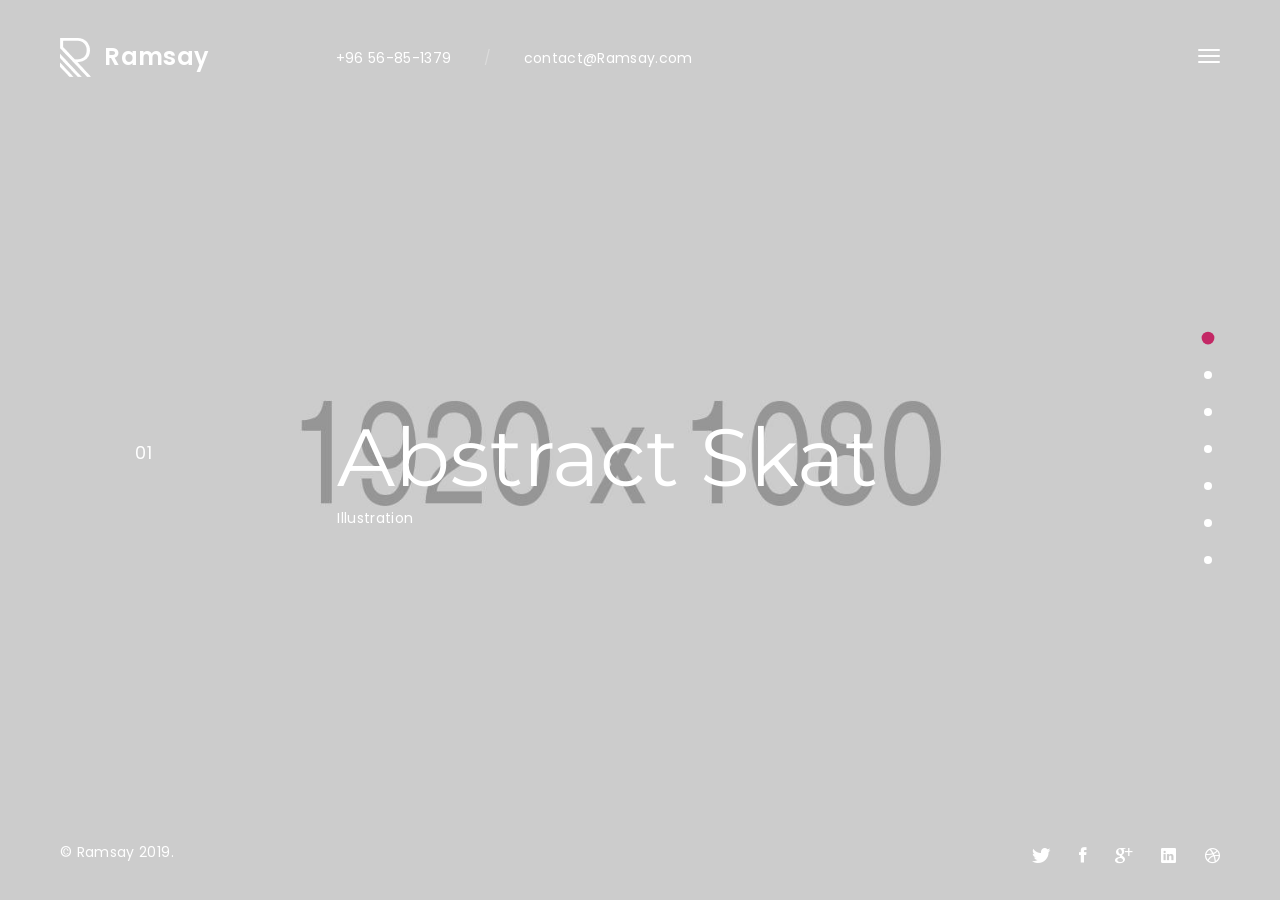
<file: html/projects.html>
<!DOCTYPE HTML>
<html lang="en">
<head>
<meta charset="utf-8">
<meta name="viewport" content="width=device-width, initial-scale=1">
<meta name="description" content="">
<meta name="author" content="">

<!-- Favicons -->
<link rel="shortcut icon" href="favicon.png">
<link rel="apple-touch-icon" href="apple-touch-icon.png">
<link rel="apple-touch-icon" sizes="72x72" href="apple-touch-icon-72x72.png">
<link rel="apple-touch-icon" sizes="114x114" href="apple-touch-icon-114x114.png">

<title>Ramsay - One page HTML Template</title> 

<!-- Styles -->
<link href="https://fonts.googleapis.com/css?family=Montserrat:500,600,700&display=swap" rel="stylesheet">
<link href="https://fonts.googleapis.com/css?family=Poppins:300,400,400i&display=swap" rel="stylesheet">
<link href="css/style.css" rel="stylesheet" media="screen">
</head>
<body>
  <div class="animsition">   
    <div class="loader"><div class="spinner"><div class="double-bounce1"></div><div class="double-bounce2"></div></div></div>

    <!-- Content CLick Capture-->

    <div class="click-capture"></div>

    <!-- Sidebar Menu-->

    <div class="menu"> 
      <span class="close-menu icon-cross2 right-boxed"></span>
      <ul class="menu-list right-boxed">
        <li  data-menuanchor="page1">
          <a  href="index.html#page1">Home</a>
        </li>
        <li  data-menuanchor="page2">
          <a href="index.html#page2">Specialization</a>
        </li>
        <li  data-menuanchor="page3">
          <a href="index.html#page3">Resume</a>
        </li>
        <li  data-menuanchor="page4">
          <a href="index.html#page4">About</a>
        </li>
        <li  data-menuanchor="page5">
          <a href="index.html#page5">Projects</a>
        </li>
        <li  data-menuanchor="page7">
          <a href="index.html#page7">Testimonials</a>
        </li>
        <li  data-menuanchor="page8">
          <a href="index.html#page8">Contact</a>
        </li>
      </ul>
      <div class="menu-footer right-boxed">
        <div class="social-list">
          <a href="" class="icon ion-social-twitter"></a>
          <a href="" class="icon ion-social-facebook"></a>
          <a href="" class="icon ion-social-googleplus"></a>
          <a href="" class="icon ion-social-linkedin"></a>
          <a href="" class="icon ion-social-dribbble-outline"></a>
        </div>
        <div class="copy">© Ramsay 2019. All Rights Reseverd<br> Design by LoganCee</div>
      </div>
    </div>

    <!-- Navbar -->

    <header class="navbar navbar-fullpage boxed">
      <div class="navbar-bg"></div>
      <a class="brand" href="#">
        <img alt="" src="images/brand.png">
        <div class="brand-info">
          <div class="brand-name">Ramsay</div>
        </div>
      </a>

      <button type="button" class="navbar-toggle" data-toggle="collapse" data-target="#navbar-collapse" aria-expanded="false">
        <span class="icon-bar"></span>
        <span class="icon-bar"></span>
        <span class="icon-bar"></span>
      </button>
      
      <div class="contacts d-none d-md-block">
        <div class="contact-item">
          +96 56-85-1379
        </div>
        <div class="contact-item spacer">
          /
        </div>
        <div class="contact-item">
          <a href="mailto:contact@Ramsay.com">contact@Ramsay.com</a>
        </div>
      </div>
    </header>
    <div class="copy-bottom white boxed">© Ramsay 2019.</div>
    <div class="social-list social-list-bottom boxed">
        <a href="" class="icon ion-social-twitter"></a>
        <a href="" class="icon ion-social-facebook"></a>
        <a href="" class="icon ion-social-googleplus"></a>
        <a href="" class="icon ion-social-linkedin"></a>
        <a href="" class="icon ion-social-dribbble-outline"></a>
      </div>
    <div class="pagepiling">
      <div data-anchor="page1" class="pp-scrollable text-white section section-1">
        <div class="scroll-wrap">
          <div class="section-bg" style="background-image:url(images/bg/project1.jpg);"></div>
          <div class="scrollable-content">
            <div class="vertical-centred v2">
              <div class="boxed boxed-inner">
                <div class="boxed">
                  <div class="container">
                    <div class="intro">
                      <div class="project-detail-row">
                        <a class="" href="project-detail.html">
                          <span class="project-number">01</span>
                          <h2 class="project-title">Abstract Skat</h2>
                          <div class="project-category">Illustration</div>
                        </a>
                      </div>
                    </div>
                  </div>
                </div>
              </div>
            </div>
          </div>
        </div>
      </div>
      <div data-anchor="page2" class="pp-scrollable text-white section section-2">
        <div class="scroll-wrap">
          <div class="section-bg" style="background-image:url(images/bg/project2.jpg);"></div>
          <div class="scrollable-content">
            <div class="vertical-centred v2">
              <div class="boxed boxed-inner">
                <div class="boxed">
                  <div class="container">
                    <div class="intro">
                      <div class="project-detail-row">
                        <a href="project-detail.html">
                          <span class="project-number">02</span>
                          <h2 class="project-title">Borato Prism</h2>
                          <div class="project-category">Branding</div>
                        </a>
                      </div>
                    </div>
                  </div>
                </div>
              </div>
            </div>
          </div>
        </div>
      </div>
      <div data-anchor="page3" class="pp-scrollable text-white section section-3">
        <div class="scroll-wrap">
          <div class="section-bg" style="background-image:url(images/bg/project3.jpg);"></div>
          <div class="scrollable-content">
            <div class="vertical-centred v2">
              <div class="boxed boxed-inner">
                <div class="boxed">
                  <div class="container">
                    <div class="intro">
                      <div class="project-detail-row">
                        <a href="project-detail.html">
                          <span class="project-number">03</span>
                          <h2 class="project-title">Brole Mobile App</h2>
                          <div class="project-category">Mobile Design</div>
                        </a>
                      </div>
                    </div>
                  </div>
                </div>
              </div>
            </div>
          </div>
        </div>
      </div>
      <div data-anchor="page4" class="pp-scrollable text-white section section-4">
        <div class="scroll-wrap">
          <div class="section-bg" style="background-image:url(images/bg/project4.jpg);"></div>
          <div class="scrollable-content">
            <div class="vertical-centred v2">
              <div class="boxed boxed-inner">
                <div class="boxed">
                  <div class="container">
                    <div class="intro">
                      <div class="project-detail-row">
                        <a href="project-detail.html">
                          <span class="project-number">04</span>
                          <h2 class="project-title">Bauhaus Studio</h2>
                          <div class="project-category">House Design</div>
                        </a>
                      </div>
                    </div>
                  </div>
                </div>
              </div>
            </div>
          </div>
        </div>
      </div>
      <div data-anchor="page5" class="pp-scrollable text-white section section-5">
        <div class="scroll-wrap">
          <div class="section-bg" style="background-image:url(images/bg/project5.jpg);"></div>
          <div class="scrollable-content">
            <div class="vertical-centred v2">
              <div class="boxed boxed-inner">
                <div class="boxed">
                  <div class="container">
                    <div class="intro">
                      <div class="project-detail-row">
                        <a href="project-detail.html">
                          <span class="project-number">05</span>
                          <h2 class="project-title">Riding Bicycle </h2>
                          <div class="project-category">Illustration</div>
                        </a>
                      </div>
                    </div>
                  </div>
                </div>
              </div>
            </div>
          </div>
        </div>
      </div>
      <div data-anchor="page6" class="pp-scrollable text-white section section-6">
        <div class="scroll-wrap">
          <div class="section-bg" style="background-image:url(images/bg/project6.jpg);"></div>
          <div class="scrollable-content">
            <div class="vertical-centred v2">
              <div class="boxed boxed-inner">
                <div class="boxed">
                  <div class="container">
                    <div class="intro">
                      <div class="project-detail-row">
                        <a href="project-detail.html">
                          <span class="project-number">06</span>
                          <h2 class="project-title">Android App</h2>
                          <div class="project-category">Mobile Design</div>
                        </a>
                      </div>
                    </div>
                  </div>
                </div>
              </div>
            </div>
          </div>
        </div>
      </div>
      <div data-anchor="page7" class="pp-scrollable text-white section section-7">
        <div class="scroll-wrap">
          <div class="section-bg" style="background-image:url(images/bg/project7.jpg);"></div>
          <div class="scrollable-content">
            <div class="vertical-centred v2">
              <div class="boxed boxed-inner">
                <div class="boxed">
                  <div class="container">
                    <div class="intro">
                      <div class="project-detail-row">
                        <a href="project-detail.html">
                          <span class="project-number">07</span>
                          <h2 class="project-title">Coffee breakfast</h2>
                          <div class="project-category">Design</div>
                        </a>
                      </div>
                    </div>
                  </div>
                </div>
              </div>
            </div>
          </div>
        </div>
      </div>
    </div>
  </div>
<!-- jQuery -->

<script src="js/jquery.min.js"></script>
<script src="js/wow.min.js"></script>
<script src="js/smoothscroll.js"></script>
<script src="js/animsition.js"></script>
<script src="js/jquery.validate.min.js"></script>
<script src="js/jquery.magnific-popup.min.js"></script>
<script src="js/owl.carousel.min.js"></script>
<script src="js/jquery.pagepiling.min.js"></script>

<!-- Scripts -->
<script src="js/scripts.js"></script> 
</body>
</html>
</file>
<file: documentation/assets/css/documenter_style.css>
/*!
 * Documenter 2.0
 * http://rxa.li/documenter
 *
 * Copyright 2011, Xaver Birsak
 * http://revaxarts.com
 *
 */
html,body,div,span,applet,object,iframe,h1,h2,h3,h4,h5,h6,p,blockquote,a,abbr,acronym,address,big,cite,code,del,dfn,em,font,img,ins,kbd,q,s,samp,small,strike,strong,sub,sup,tt,var,dl,dt,dd,ol,ul,li,fieldset,form,label,legend,table,caption,tbody,tfoot,thead,tr,th,td{
	margin:0;
	padding:0;
	border:0;
	outline:0;
	font-weight:inherit;
	font-style:inherit;
	font-size:100%;
	font-family:inherit;
	vertical-align:baseline;
}
html { 
	font-size:101%;
	font-family:Arial,verdana,arial,sans-serif;
	font-size:14px;
	-webkit-text-size-adjust:none;
	color:#6F6F6F;
	background-color:#efefef;
}
body{
	min-height:100%;
	height:auto;
	width:100%;
}
footer, header, section {
	display:block;
}
a{ color:#6F6F6F; text-decoration:none; cursor:pointer; }
a:hover { text-decoration:underline }
p, ul, ol{
	margin:18px 0;
	line-height:1.5em;
}
li{
	list-style:none;
}
li.placeholder{
	height:70px;
	width:100%;
	font-size:16px;
}
hr { 
	display:block;
	height:0px;
	line-height:0px;
	border:0;
	border-top:1px solid #ddd;
	border-bottom:1px solid #aaa;
	margin:16px 0;
	padding:0;
	clear:both;
	float:none;
}
hr.notop{
	margin-top:0;
}
strong{
	font-weight:700;
}
#documenter_buttons{
	position:absolute;
	right:10px;
	margin-top:-30px;
}
.btn{
	cursor:pointer;
	width:auto;
	padding:7px 7px 8px;
	border-radius:3px;
	border:1px solid #ccc;
}
.btn:hover{
	border:1px solid #B1B4B0;
	box-shadow:0px 2px 2px rgba(0,0,0,0.1);
	-moz-box-shadow:0px 2px 2px rgba(0,0,0,0.1);
	-webkit-box-shadow:0px 2px 2px rgba(0,0,0,0.1);
	text-decoration:none;
}
.btn:active{
	border:1px solid #B1B4B0;
	box-shadow:inset 0px 2px 2px rgba(0,0,0,0.1);
	-moz-box-shadow:inset 0px 2px 2px rgba(0,0,0,0.1);
	-webkit-box-shadow:inset 0px 2px 2px rgba(0,0,0,0.1);
	background-color:#eee;
}

#documenter_content{
	position:absolute;
	right:18px;
	left:218px;
	padding-left:10px;
	padding-bottom:800px;
	min-height:100%;
	height:auto;
	z-index:1;
}
#documenter_sidebar{
	-moz-box-shadow:0 0 6px rgba(3,3,3,0.6);
	-webkit-box-shadow:0 0 6px rgba(3,3,3,0.6);
	box-shadow:0 0 6px rgba(3,3,3,0.6);
	position:fixed;
	left:0;
	width:200px;
	height:100%;
	min-height:100%;
	z-index:100;
}
#documenter_sidebar a{
	position:relative;
	z-index:100;
}
img{
	border:0;
}
#documenter_copyright{
	position:absolute;
	bottom:10px;
	font-size:10px;
	right:15px;
	width:200px;
	text-align:right;
	z-index:1
}
noscript{
	display:block;
	position:absolute;
	top:238px;
	margin:0 auto;
	width:800px;
	bottom:0;
	z-index:20;
}
noscript p{
	width:800px;
	font-size:20px;
	padding-top:20px;
	margin:0 auto;
	color:#4D4D4D;
}
.small{
	font-size:10px;
	letter-spacing:0;
}

/*----------------------------------------------------------------------*/
/* Sidebar
/*----------------------------------------------------------------------*/

#documenter_sidebar #documenter_logo{
	display:block;
	
	background-position:center center;
	background-repeat:no-repeat;
}
#documenter_sidebar ul{
	font-size:12px;
	font-weight:700;
	min-height:150px;
	height:75%;
	overflow:auto;
}

#documenter_sidebar ul li{
	text-align:right;
	padding:0;
}
#documenter_sidebar ul a{
	display:block;
	border-top:1px solid #ddd;
	border-bottom:1px solid #aaa;
	padding:6px 15px 7px 0;
	text-align:right;
}
#documenter_sidebar ul a:hover,#documenter_sidebar ul a.current{
	-webkit-text-shadow:none;
	-moz-text-shadow:none;
	text-shadow:none;
	text-decoration:none;
}
#documenter_sidebar ul li ul{
	border-top:0;
	font-size:10px;
	min-height:10px;
	height:auto;
	overflow:auto;
	margin:0;
	display:none;
}
#documenter_sidebar ul li ul li a{
	display:block;
	padding:4px 15px 5px 0;
	text-align:right;
}

/*----------------------------------------------------------------------*/
/* Content
/*----------------------------------------------------------------------*/

#documenter_cover{
	position:relative;
	height:800px;
	padding-top:200px !important;
}
#documenter_cover li{
	list-style:none !important;
	margin-left:0 !important;
}
#documenter_cover p{
	width:500px;
}
#documenter_content section{
	padding-top:70px;
}
#documenter_content h1{
	font-size:30px;
	font-weight:700;
}
#documenter_content h2{
	font-size:20px;
	margin-bottom:18px;
	font-weight:100;
}
#documenter_content h3{
	font-size:26px;
	margin:18px 0 0;
	font-weight:100;
}
#documenter_content h4{
	font-size:20px;
	margin:18px 0;
	font-weight:100;
}
#documenter_content h5{
	font-size:16px;
	margin:18px 0;
	font-weight:100;
}
#documenter_content h6{
	font-size:14px;
	margin:18px 0;
	font-weight:100;
}
#documenter_content p{
	margin:18px 0;
}
#documenter_content ol li{
	list-style:decimal;
	margin-left:36px;
}
#documenter_content ul li{
	list-style:square;
	margin-left:36px;
}
#documenter_content dl{
}
#documenter_content dl dt{
	padding-top:12px;
	font-weight:700;
	font-size:14px;
}
#documenter_content dl dd{
	padding-top:3px;
	margin-left:18px;
}
#documenter_content table{
	border-collapse:collapse;
}
#documenter_content table th{
	font-weight:700;
}
#documenter_content table th, #documenter_content table td{
	padding:3px;
	text-align:left;
}
#documenter_content code{
	font-family:"Courier New", Courier, monospace;
	font-size:12px;
}
#documenter_content .warning{
	padding:10px 10px 10px 30px;
	border:1px solid #D5D458;
	background-color:#F0FEB1;
	background-image:url(img/warning.png);
	background-repeat:no-repeat;
	background-position: 8px 11px;
}
#documenter_content .info{
	padding:10px 10px 10px 30px;
	border:1px solid #6AB3FF;
	background-color:#A3D0FF;
	background-image:url(img/info.png);
	background-repeat:no-repeat;
	background-position: 8px 11px;
}
#documenter_content div.alert {
  padding: 8px 35px 8px 14px;
  text-shadow: 0 1px 0 rgba(255, 255, 255, 0.5);
  background-color: #fcf8e3;
  border: 1px solid #fbeed5;
  -webkit-border-radius: 4px;
  -moz-border-radius: 4px;
  border-radius: 4px;
}
#documenter_content div.alert-success,#documenter_content  div.alert-success div.alert-heading {
  color: #468847;
}
#documenter_content div.alert-danger,#documenter_content  div.alert-error {
  background-color: #f2dede;
  border-color: #eed3d7;
}
#documenter_content div.alert-danger,
#documenter_content div.alert-error,
#documenter_content div.alert-danger div.alert-heading,
#documenter_content div.alert-error div.alert-heading {
  color: #b94a48;
}
#documenter_content div.alert-info {
  background-color: #d9edf7;
  border-color: #bce8f1;
}
#documenter_content div.alert-info,#documenter_content  div.alert-info div.alert-heading {
  color: #3a87ad;
}
#documenter_content div.alert-block {
  padding-top: 14px;
  padding-bottom: 14px;
}
#documenter_content div.alert-block > p,#documenter_content  div.alert-block > ul {
  margin-bottom: 0;
}
#documenter_content div.alert-block p + p {
  margin-top: 5px;
}





/*----------------------------------------------------------------------*/
/* Print Styles
/*----------------------------------------------------------------------*/

@media print {
	 * { background: transparent !important; color: black !important; text-shadow: none !important; filter:none !important;
	-ms-filter: none !important; } /* Black prints faster: sanbeiji.com/archives/953 */
	a, a:visited { color: #444 !important; text-decoration: underline; }
	a[href]:after { content: " (" attr(href) ")"; }
	abbr[title]:after { content: " (" attr(title) ")"; }
	.ir a:after, a[href^="javascript:"]:after, a[href^="#"]:after { content: ""; }  /* Don't show links for images, or javascript/internal links */
	pre, blockquote { border: 1px solid #999; page-break-inside: avoid; }
	thead { display: table-header-group; } /* css-discuss.incutio.com/wiki/Printing_Tables */
	tr, img { page-break-inside: avoid; }
	@page { margin: 0.5cm; }
	p, h2, h3 { orphans: 3; widows: 3; }
	h2, h3{ page-break-after: avoid; }
	hr { border-top:1px solid #000 !important;border-bottom:0 !important; }
	
	#documenter_sidebar{
		-moz-box-shadow:none;
		-webkit-box-shadow:none;
		box-shadow:none;
		position:absolute;
		left:10px;
		top:0;
		width:100%;
		margin-top:500px;
	}
	#documenter_sidebar ul:before { content: "Table of Contents"; }
	
	#documenter_sidebar ul{
		border:0 !important;
	}
	#documenter_sidebar ul li{
		border:0 !important;
		text-align:left;
	}
	#documenter_sidebar ul li a{
		border:0 !important;
		text-align:left;
		padding:4px;
	}
	#documenter_sidebar ul li a:hover{
		border:0 !important;
	}
	#documenter_sidebar #documenter_logo{
		display:none;
	}
	#documenter_sidebar #documenter_copyright{
		display:none;
	}
	#documenter_content{
		left:10px;
	}
	#documenter_cover{
		margin-bottom:300px;
	}
	#documenter_content .warning{
		background-image:url(img/warning.png) !important;
		background-repeat:no-repeat !important;
		background-position: 8px 11px !important;
	}
	#documenter_content .info{
		background-image:url(img/info.png) !important;
		background-repeat:no-repeat !important;
		background-position: 8px 11px !important;
	}
}
</file>
<file: documentation/assets/js/google-code-prettify/prettify.css>
.com { color: #93a1a1; }
.lit { color: #195f91; }
.pun, .opn, .clo { color: #93a1a1; }
.fun { color: #dc322f; }
.str, .atv { color: #D14; }
.kwd, .linenums .tag { color: #1e347b; }
.typ, .atn, .dec, .var { color: teal; }
.pln { color: #48484c; }

.prettyprint {
  padding: 8px;
  background-color: #f7f7f9;
  border: 1px solid #e1e1e8;
}
.prettyprint.linenums {
  -webkit-box-shadow: inset 40px 0 0 #fbfbfc, inset 41px 0 0 #ececf0;
     -moz-box-shadow: inset 40px 0 0 #fbfbfc, inset 41px 0 0 #ececf0;
          box-shadow: inset 40px 0 0 #fbfbfc, inset 41px 0 0 #ececf0;
}

/* Specify class=linenums on a pre to get line numbering */
ol.linenums {
  margin: 0 0 0 33px; /* IE indents via margin-left */
} 
ol.linenums li {
  padding-left: 12px;
  color: #bebec5;
  line-height: 18px;
  text-shadow: 0 1px 0 #fff;
}
</file>
<file: html/css/style.css>
/* ------------------------------------------------------------------------------

  Template Name: Ramsay
  Description: Ramsay - Creative Personal Onepage HTML Template
  Author: Paul_tf
  Author URI: http://themeforest.net/user/paul_tf
  Version: 1.0
  
  1.  Global

      1.1 General
      1.2 Typography
      1.3 Fields
      1.4 Buttons
      1.5 Icons
      1.6 Loader
      1.7 Helpers

  2.  Navbar 

      2.1 Navbar elements
      2.2 Sidebar Menu
      
  3.  Homepage

      3.1 Sections
      3.2 Section Specialization
      3.3 Section Resume
      3.4 Section About
      3.5 Section Projects
      3.6 Section Partners
      3.7 Section Testimonials

  4. Project Detail

  5. Responsive styles

      5.1 Min width 576px
      5.2 Min width 768px
      5.3 Min width 992px
      5.4 Min height 500px
      5.5 Min height 600px
      5.6 Min height 700px



/*-------------------------------------------------------------------------------
 1. Global
-------------------------------------------------------------------------------*/



/* 1.1 General */



@import url('bootstrap.min.css');
@import url('bootstrap-grid.min.css');
@import url('animate.css');
@import url('ionicons.min.css');
@import url('linearicons.css');
@import url('animsition.css');
@import url('magnific-popup.css');
@import url('jquery.pagepiling.css');
@import url('owl.carousel.css');


html{
  font-size: 12px;
  -webkit-font-smoothing: antialiased;
}

body{
  font-family: 'Poppins', sans-serif;
  font-size: 1rem;
  font-weight: 400;
  letter-spacing: 0.025em;
  line-height: 1.9428;
  color: #717171;
  background: #1b1b1b;
  -webkit-overflow-scrolling:touch;
}

::-webkit-scrollbar{
  width: 8px;
  height: 8px;
}

::-webkit-scrollbar-thumb {
  cursor: pointer;
  background: #c32865;
}

::selection{
  background-color:#c32865;
  color:#fff;
}

-webkit-::selection{
    background-color:#c32865;
    color:#fff;
}

::-moz-selection{
    background-color:#c32865;
    color:#fff;
}



/* 1.2 Typography */



h1,
.h1{ 
  font-family: 'Montserrat', sans-serif;
  font-weight: 700;
  font-size: 3.428rem;
  line-height: 1.2;
  font-weight: 600;
  color: #fff;
  letter-spacing: -0.025em;
  margin:0.5em 0;
}

h2,
.h2{ 
  font-family: 'Montserrat', sans-serif;
  font-weight: 600;
  font-size: 3.371rem;
  line-height: 1.166;
  color: #fff;
  letter-spacing: 0;
  margin:2.6rem 0;
}

h3,
.h3{
  font-family: 'Montserrat', sans-serif;
  font-weight: 600;
  font-size: 2.142rem;
  line-height: 1.2;
  letter-spacing: -0.05em;
  color: #fff;
  margin:2.6rem 0;
}

h4,
.h4{
  font-family: 'Montserrat', sans-serif;
  font-weight: 600;
  font-size: 1.714rem;
  line-height: 1.25;
  letter-spacing: 0.025em;
  color: #fff;
  margin:2.6rem 0;
}

h5,
.h5{
  font-family: 'Montserrat', sans-serif;
  font-weight: 600;
  font-size: 1.571rem;
  line-height: 1.1;
  letter-spacing:0;
  color: #fff;
  margin:2.6rem 0;
}

h6,
.h6{
  font-family: 'Montserrat', sans-serif;
  font-weight: 600;
  font-size: 1.285rem;
  line-height: 1.3333;
  letter-spacing:0;
  color: #fff;
  margin:2.6rem 0;
}

h1 a,
.h1 a,
h2 a,
.h2 a,
h3 a,
.h3 a,
h4 a,
.h4 a,
h5 a,
.h5 a,
h6 a,
.h6 a{
  color:inherit;
}

h1 a:hover,
.h1 a:hover,
h2 a:hover,
.h2 a:hover,
h3 a:hover,
.h3 a:hover,
h4 a:hover,
.h4 a:hover,
h5 a:hover,
.h5 a:hover,
h6 a:hover,
.h6 a:hover{
  text-decoration: none;
}


strong{
  font-weight: 600;
}

p,
blockquote{
  margin-bottom: 2.6rem;
}

blockquote{
  font-size: 1.714rem;
  letter-spacing: 0.025em;
  line-height: 1.5;
  padding: 0;
  width: 80%;
  padding-left: 6.8rem;
  border-left: 0.3rem solid #c32865;
  margin-top: 5rem;
  color:#fff;
}

cite{
  display: block;
  color: #fff;
  font-weight: 600;
  letter-spacing: 0;
  font-style: normal;
}

a {
  color:#c32865;
  -webkit-transition: color .3s ease-out;
       -o-transition: color .3s ease-out;
          transition: color .3s ease-out;
}

a:hover {
  color:#c32865;
  outline: none;
}


a:focus{
  text-decoration: none;
}


/* 1.3 Fields */



input[type='text'],
input[type='address'],
input[type='url'],
input[type='password'],
input[type='email'],
input[type="search"],
input[type="tel"],
textarea{
  display: inline-block;
  width:100%;
  font-size: 1rem;
  border-radius: 0.75em;
  color: #fff;
  background-color:#2f2f2f;
  border:0;
  border-radius: 0;
  padding: 0.7rem 1rem 0.7rem;
  -webkit-box-shadow: 0 0 25px rgba(0,0,0,0.5);
          box-shadow: 0 0 25px rgba(0,0,0,0.5);
      -webkit-appearance: none;
  -webkit-transition: all .15s;
       -o-transition: all .15s;
          transition: all .15s;
}

textarea{
  padding-top: 0.8rem;
  height: 15rem;
  resize:none;
  -webkit-transition: all .3s;
       -o-transition: all .3s;
          transition: all .3s;
}

input[type='text']:focus,
input[type='address']:focus,
input[type='url']:focus,
input[type='password']:focus,
input[type='email']:focus,
input[type="search"]:focus,
input[type="tel"]:focus,
textarea:focus{
  border-color: #c32865;
  outline: 0;
  color: #fff;
}


input::-moz-placeholder {
  color: #999999;
  opacity: 1;
}

input:-ms-input-placeholder {
  color: #999;
}

input::-webkit-input-placeholder {
  color: #999;
}

textarea::-moz-placeholder{
  color: #999;
  opacity: 1;
}

textarea:-ms-input-placeholder {
  color: #999;
}

textarea::-webkit-input-placeholder {
  color: #999;
}

.form-group{
  margin-bottom: 30px;
}

label.error{
  color: #fff;
  margin:0.8rem 0 0;
}



/* 1.4 Buttons */



.btn{
  color:#fff;
  letter-spacing: 0.025em;
  font-size: 1rem;
  display: inline-block;
  border:0;
  border-radius: 0;
  padding: 1.1em 2.28em 1em;
  background-color: #c32865;
  text-decoration: none;
  -webkit-transition: all .3s ease-out!important;
          transition: all .3s ease-out!important;
}

.btn:hover,
.btn:focus{
  background-color:#f5468b;
  color: #fff;
  -webkit-box-shadow:none;
  box-shadow: none;
  outline: none!important;
}



/* 1.5 Icons */



.icon{
  display: inline-block;
}

.ion-ios-play{
  position:relative;
  width: 5rem;
  height: 5rem;
  padding-left: 0.2rem;
  line-height: 5rem;
  text-align:center;
  border:1px solid #fff;
  border-radius: 50%;
  font-size: 1.5rem;
  margin-right:1.5rem;
  margin-top: 4rem;
  color: #fff;
  transition: all .3s ease-out;
}

.ion-ios-play:hover{
  color: #c32865;
  border: 1px solid #c32865;
}

.ion-ios-play:after {
  content: '';
  position: absolute;
  right: 100%;
  top:50%;
  height: 1px;
  width: 99999rem;
  background: #fff;
  margin-right: 2rem;
}



/* 1.6 Preloader */



.animsition{
  position:absolute;
  z-index: 1000;
  left: 0;
  width: 100%;
  top:0;
  height: 100%;
}

.loader{
  position: fixed;
  overflow: hidden;
  z-index: 1000;
  left: 0;
  top: 0;
  width: 100%;
  height: 100%;
  background:#1b1b1b;
  color:#4b4b4b;
  text-align: center;
}

.spinner {
  position: absolute;
  top: 50%;
  left: 50%;
  width: 50px;
  height: 50px;
  -webkit-transform: translate(-50%, -50%);
  -moz-transform: translate(-50%, -50%);
  -ms-transform: translate(-50%, -50%);
  -o-transform: translate(-50%, -50%);
  transform: translate(-50%, -50%);
}

.double-bounce1, .double-bounce2 {
  width: 100%;
  height: 100%;
  border-radius: 50%;
  background-color: #c32865;
  opacity: 0.6;
  position: absolute;
  top: 0;
  left: 0;
  -webkit-animation: sk-bounce 2.0s infinite ease-in-out;
  animation: sk-bounce 2.0s infinite ease-in-out;
}

.double-bounce2 {
  -webkit-animation-delay: -1.0s;
  animation-delay: -1.0s;
}

@-webkit-keyframes sk-bounce {
  0%, 100% { -webkit-transform: scale(0.0) }
  50% { -webkit-transform: scale(1.0) }
}

@keyframes sk-bounce {
  0%, 100% { 
    transform: scale(0.0);
    -webkit-transform: scale(0.0);
  } 50% { 
    transform: scale(1.0);
    -webkit-transform: scale(1.0);
  }
}



/* 1.7 Helpers */





.text-muted{
  color: #999!important;
}

.text-white{
  color: #fff;
}

.text-primary{
  color:#c32865!important;
}

.masked{
  position: relative;
}

.masked:before,
.masked-03:before{
  content:'';
  position: absolute;
  left: 0;
  top:0;
  width: 100%;
  height: 100%;
  background: #000;
  opacity: 0.1;
}

.masked-03:before{
  opacity: 0.3;
}



/*-------------------------------------------------------------------------------
  2. Navbar
-------------------------------------------------------------------------------*/



.navbar{ 
  position: absolute;
  display:block;
  z-index: 101;
  left:0;
  top:0;
  width:100%;
  padding-top: 2rem;
  padding-bottom: 2rem;
  color: #fff;
  margin:0;
  border-radius: 0;
  
}

.navbar-bg{
  content: '';
  position: absolute;
  left: 0;
  right: 0;
  top: -1px;
  width: 100%;
  height: 0;
  background: #272727;
  z-index: -1;
  box-shadow: none;
  -webkit-transition: all 0.3s cubic-bezier(0.37, 0.31, 0.2, 0.85);
  -o-transition: all 0.3s cubic-bezier(0.37, 0.31, 0.2, 0.85);
  transition: all 0.3s cubic-bezier(0.37, 0.31, 0.2, 0.85);
}

.navbar-fixed{
  position: fixed;
}

.navbar-fixed .navbar-bg{
  height: 100%;
  
  box-shadow: 0 0 35px rgba(0,0,0,0.2);
}

.navbar .brand{
  float: left;
  -webkit-transition: none;
  -o-transition: none;
  transition: none;
}



/* 2.1 Navbar elements */



.brand{
  line-height: 1.6;
  color: #fff;
  display: inline-block;
}

a.brand:hover,
a.brand:focus{
  text-decoration: none;
  color: #fff;
}

.brand img{
  display: inline-block;
  vertical-align:middle;
  margin-right: 0.65rem;
}

.brand-info{
  display: inline-block;
  vertical-align: middle;
}

.brand-name{
  font-weight: 600;
  font-size: 1.714rem;
  line-height: 1;
}

.brand-text{
  font-size: 0.857rem;
  font-weight: 300;
  margin-top: -0.3rem; 
}

.navbar-toggle{
  float: right;
  display: block;
  margin: 0;
  padding: 0;
  border-radius: 0;
  background: none;
  border: 0;
  margin-top:0.8rem;
}

.navbar-toggle:focus{
  outline:none;
}

.navbar-toggle .icon-bar{
  background-color: #fff;
  -webkit-transition: all 0.3s ease;
  -o-transition: all 0.3s ease;
  transition: all 0.3s ease;
  display: block;
  width: 22px;
  height: 2px;
  border-radius: 1px;
}

.navbar-toggle .icon-bar+.icon-bar {
    margin-top: 4px;
}

.navbar-toggle:hover .icon-bar{
  background-color:  #c32865;
}

.navbar .social-list{
  float: right;
  margin-right: 10%;
}

.social-list{
  overflow:hidden;
}

.social-list-bottom{
  display: none;
  position: absolute;
  z-index: 10;
  right:0;
  bottom:2.4rem;
  color: #000;
}


.social-list a{
  float: left;
  font-size: 1.428rem;
  line-height: 1;
  color:#fff;
  margin-left: 2rem;
}

.social-list a:first-child{
  margin-left: 0;
}

.social-list a:hover{
  color:#c32865;
  text-decoration: none;
}

.navbar-spacer{
  float: right;
  margin:-1rem 4.5rem 0;
  width: 1px;
  height: 3.3rem;
  background-color: #3c3c3c;
}

.navbar-address{
  float: right;
  font-weight: 600;
  text-transform: uppercase;
}

.contacts{
  float: left;
  margin-left: 9rem;
  margin-top:0.5rem;
}

.contacts .contact-item{
  display: inline-block;
  color: #fff;
  margin-right:2rem;
}

.contacts .contact-item a{
  color: #fff;
}


.contacts .contact-item.spacer{
  opacity: 0.3;
}

.contact-address{
  margin-top:5rem;
}

#success,
#error{
  display:none;
}

.form-group-message{
  display:none;
}

/* 2.2 Sidebar menu */



.click-capture{
  position: fixed;
  top: 0;
  left: 0;
  width: 100%;
  height: 100%;
  visibility: hidden;
  z-index: 99;
  opacity: 0;
  background: rgba(0,0,0,.3);
  transition: opacity .5s;
}

.menu{
  position: fixed;
  top:0;
  bottom:0;
  right: 0;
  width: 100%;
  z-index: 102;
  background-color: #1b1b1b;
  -webkit-transform: translateX(100%);
  -ms-transform: translateX(100%);
  -o-transform: translateX(100%);
  transform: translateX(100%);
  -webkit-transition: all 0.6s ease;
  -o-transition: all 0.6s ease;
  transition: all 0.6s ease;
}

.close-menu{
  position: absolute;
  z-index: 2;
  top: 2.3rem;
  font-size: 1.6rem;
  line-height: 1;
  color: #fff;
  cursor: pointer;
  margin-top:0.8rem;
  -webkit-transition: all 0.3s ease;
  -o-transition: all 0.3s ease;
  transition: all 0.3s ease;
}

.close-menu:hover{
  color: #c32865;
}

.menu-list{
  opacity: 0;
  position: absolute;
  left: 0;
  top:5rem;
  bottom:10.5rem;
  padding-left: 15%;
  overflow-x:hidden;
  overflow-y:auto;
  -webkit-overflow-scrolling:touch;
  overflow-scrolling:touch;
  font-weight: 600;
  letter-spacing: -0.025rem;
  list-style: none;
  margin:0;
  -webkit-transform: translateY(3rem);
  -ms-transform: translateY(3rem);
  -o-transform: translateY(3rem);
  transform: translateY(3rem);
  -webkit-transition: transform 0.5s 0.6s ease, opacity 0.5s 0.6s ease;
  -o-transition: transform 0.5s 0.6s ease, opacity 0.5s 0.6s ease;
  transition: transform 0.5s 0.6s ease, opacity 0.5s 0.6s ease;
}

.menu-list li a{
  color: #636363;
}

.menu-list .active > a,
.menu-list li a:hover{
  text-decoration: none;
  color: #fff;
}

.menu-list > li{
  font-size: 1.65rem;
  line-height: 1;
}

.menu-list > li{
  margin-top: 2.7rem;
}

.menu-list > li:first-child{
  margin-top: 0;
}


.menu-list ul{
  display: none;
  list-style: none;
  padding:0;
  margin: 0;
}

.menu-list ul li{
  font-size: 1.142rem;
  margin-top: 1.142rem;
}

.menu-list ul li:first-child{
  margin-top:2.4rem;
}

.menu-footer{
  position: absolute;
  left: 15%;
  bottom: 4rem;
}

.menu-footer .social-list{
  opacity: 0;
  -webkit-transform: translateY(3rem);
  -ms-transform: translateY(3rem);
  -o-transform: translateY(3rem);
  transform: translateY(3rem);
  -webkit-transition: all 0.5s 0.7s ease;
  -o-transition: all 0.5s 0.7s ease;
  transition: all 0.5s 0.7s ease;
}

.menu-footer .social-list a{
  color: #7e7e7e;
  margin:0;
  margin-right:2.7rem;
}

.menu-footer .social-list a:last-child{
  margin-right: 0;
}

.menu-footer .social-list a:hover{
  color:#c32865;
}

.menu-footer .copy{
  opacity: 0;
  display: none;
  margin-top: 3.2rem;
  color: #fff;
  line-height: 1.71rem;
  -webkit-transform: translateY(2rem);
  -ms-transform: translateY(2rem);
  -o-transform: translateY(2rem);
  transform: translateY(2rem);
  -webkit-transition: all 0.5s 0.9s ease;
  -o-transition: all 0.5s 0.9s ease;
  transition: all 0.5s 0.9s ease;
}

.menu-is-opened .click-capture{
  visibility: visible;
  opacity: 1;
}

.menu-is-opened .menu{
  -webkit-transform: translateX(0);
  -ms-transform: translateX(0);
  -o-transform: translateX(0);
  transform: translateX(0);
  box-shadow: 0 0 25px rgba(0,0,0,0.07);
}

.menu-is-opened .menu .menu-lang,
.menu-is-opened .menu-list,
.menu-is-opened .menu .menu-footer .social-list,
.menu-is-opened .menu .menu-footer .copy{
  -webkit-transform: translate(0);
  -ms-transform: translate(0);
  -o-transform: translate(0);
  transform: translate(0);
  opacity: 1;
}

.menu-is-closed .menu .menu-lang,
.menu-is-closed .menu .menu-list,
.menu-is-closed .menu .menu-footer .social-list,
.menu-is-closed .menu .menu-footer .copy{
  opacity: 0;
  -webkit-transition-delay: 0s;
  -o-transition-delay:0s;
  transition-delay: 0s;
}




/*-------------------------------------------------------------------------------
  3. Homepage
-------------------------------------------------------------------------------*/



.boxed{
  padding-left: 1.7rem;
  padding-right: 1.7rem;
}


.left-boxed{
  left: 1.7rem;
}

.right-boxed{
  right:1.7rem!important;
}

.copy-bottom{
  display: none;
  position: absolute;
  z-index: 10;
  left:0;
  bottom:2.4rem;
  color: #000;
}

.copy-bottom.white{
  color: #fff;
}

#pp-nav{
  z-index: 100;
  width: 2.1428rem;
  margin-top:0!important;
  -webkit-transform: translateY(-50%);
  -ms-transform: translateY(-50%);
  -o-transform: translateY(-50%);
  transform: translateY(-50%);
}

#pp-nav.right{
  right:0;
}

#pp-nav .pp-nav-up,
#pp-nav .pp-nav-down{
  display: none;
  font-size: 1.3428rem;
  cursor: pointer;
  color: #000;
  text-align: center;
  -webkit-transition: all 0.3s ease;
  -o-transition: all 0.3s ease;
  transition: all 0.3s ease;
}

#pp-nav .pp-nav-up{
  margin-bottom: 3.5rem;
}

#pp-nav .pp-nav-down{
  margin-top: 3.5rem;
}

#pp-nav li, .pp-slidesNav li{
  margin:1.928rem auto;
  width: 10px;
  height: 10px;
}

#pp-nav span, .pp-slidesNav span{
  left: 0;
  top: 0;
  cursor: pointer;
  width: 8px;
  height: 8px;
  background: #000;
  border: 0;
  -webkit-transition: all 0.3s ease;
  -o-transition: all 0.3s ease;
  transition: all 0.3s ease;

}

#pp-nav .pp-nav-up:hover,
#pp-nav .pp-nav-down:hover,
#pp-nav.white .pp-nav-up:hover,
#pp-nav.white .pp-nav-down:hover{
  color: #c32865;
}

#pp-nav.white .pp-nav-up,
#pp-nav.white .pp-nav-down{
  color: #fff;
}

#pp-nav.white span, .pp-slidesNav span{
  background: #fff;
}

#pp-nav li .active span, .pp-slidesNav .active span,
#pp-nav span:hover, .pp-slidesNav span:hover{
  opacity: 1;
}

#pp-nav li .active span, .pp-slidesNav .active span{
  opacity: 1;
  background: #c32865;
  transform:scale(1.6);
}



/* 3.1 Sections */



.pagepiling .section{
  background: #1b1b1b;
  padding-top: 10.3rem;
  padding-bottom: 6rem;
}

.pagepiling .pp-scrollable{
  padding: 0;
  overflow-x:hidden;
}

.pp-scrollable .vertical-centred{
  padding-top: 10.3rem;
  padding-bottom: 6rem;
}

.pp-scrollable .vertical-centred.v2{
  padding-top:6rem;
  padding-bottom: 9rem;
}

.scroll-wrap{
  position: relative;
  min-height: 100%;
}

.scrollable-content{
  white-space: nowrap;
  width: 100%;
  font-size: 0;
}

.scrollable-content:before{
  content: '';
  display: inline-block;
  height: 100vh;
  vertical-align: middle;
}

.vertical-centred{
  width: 100%;
  height: 100%;
  display: inline-block;
  vertical-align: middle;
  white-space: normal;
  font-size: 1rem;
}

.boxed-inner{
  position: relative;
  padding:0;
}

.section-bg{
  position: absolute;
  left: 0;
  top:0;
  width: 100%;
  height: 100%;
  background-size: cover;
  background-position: center;
}

.vertical-title{
  position: absolute;
  text-align: center;
  font-weight: 600;
  opacity: 0.05;
  font-size:9rem;
  top: 50%;
  left:8rem;
  transform: translateY(-50%);
}

.vertical-title span{
  position: absolute;
  top: 50%;
  left: 50%;
  transform: translate(-50%, -50%) rotate(-90deg);
  opacity: 0;
  overflow: hidden;
  transition: all 0.5s 0.6s;
  white-space: nowrap;
  letter-spacing: 2.5rem;
}

.section.active .vertical-title span{
  letter-spacing: 0;
  opacity: 1;
}

/*.section .intro{
  opacity: 0;
  transform:scale(1.05);
  -webkit-transition: all 0.35s 0.6s ease;
  -o-transition:all 0.35s 0.6s ease;
  transition: all 0.35s 0.6s ease;
}

.section.active .intro{
  opacity: 1;
  transform: scale(1) translate(0);
}*/


.fadeY{
  opacity: 0;
  transition:all 0.5s 1.5s ease;
  -webkit-transform: translateY(-2rem);
  -ms-transform: translateX(-2rem);
  -o-transform: translateY(-2rem);
  transform: translateY(-2rem);
}


.fadeY-1{
  transition:all 1s 0.5s;
}

.fadeY-2{
  transition:all 1s 1s;
}

.fadeY-3{
  transition:all 1s 1.5s;
}

.section.active .fadeY{
  opacity: 1;
  transform: translate(0);
}

.section .intro .project-title{
  opacity: 0;
  transition: all 0.5s;
  transform:translateY(2rem);
  transition-delay: 0.2s;
}

.section .intro .project-row:nth-child(2) .project-title{
  transition-delay: 0.4s;
}

.section .intro .project-row:nth-child(3) .project-title{
  transition-delay: 0.6s;
}

.section .intro .project-row:nth-child(4) .project-title{
  transition-delay: 0.8s;
}

.section.active .intro .project-title{
  transform:none;
  opacity: 1;
  transform:translateY(0);
}

.subtitle-top{
  line-height: 1.714;
  margin-top:0;
  margin-bottom: 2.8rem;
  letter-spacing: 0.1em;
}

.title{
  letter-spacing: -0.025em;
  line-height: 1.33333;
  margin:0 0 3rem;
}

.display-1{
  font-size: 4.28rem;
  line-height: 1;
  letter-spacing: -0.05em;
  margin:0;
}

.display-2{
  font-size: 6.54rem;
  font-weight: 600;
  line-height: 1;
  letter-spacing: -0.05em;
  margin: 0;
}


.popup-youtube{
  display:inline-block;
  color:#fff;
  font-size: 1.26rem;
}

.popup-youtube:hover{
  text-decoration: none;
}



/* 3.2 Section Specialization */



.icon-specialization{
  font-size:5rem;
  color:#c32865;
}

.row-specialization{
  margin:0 -2rem;
}

.col-specialization{
  padding:0 2rem;
}



/* 3.3 Section Resume */



.section-3 .vertical-centred{
  padding-top:6rem;
}
.resume-title{
  position: relative;
  color: #fff;
  margin:0 0 2rem;
}

.resume-header{
  position:relative;
  z-index: 2;
  top:5rem;
  padding:0 3.6rem;
  transition: all 0.5s;
}

.resume-row{
  position: relative;
  padding-bottom: 2.2rem;
  margin-bottom: 2.2rem;
  border-bottom: 1px solid #fff;
  transition:all 0.5s;
}

.resume-row:last-child{
  padding-bottom: 0;
  margin-bottom: 0;
  border:0;
}

.col-resume{
  position:relative;
  top:0;
  padding:2.2rem 3.6rem 3.6rem;
  background: rgba(255,255,255,0.1);
  transition:background 0.5s, top 0.5s;
}

.col-resume:hover{
  background: #c32865;
}

.resume-type{
  font-family: 'Montserrat', sans-serif;
  text-transform: uppercase;
  letter-spacing: 0.2rem;
  font-weight: 500;
  position: relative;
  font-size:1.125rem;
  margin-bottom: 1.2rem;
  transition: all 0.5s;
}

.resume-study{
  margin-bottom: 1rem;
}

.resume-date{
  font-size: 0.9rem;
  margin-bottom: 2rem;
}

.resume-text{
 margin-top:1.2rem;
 margin-bottom: 0;
}

.resume-text.last{
  margin-bottom: 0;
}



/* 3.4 Section About */



.experience-box{
  display:inline-block;
  font-weight: 300;
  position: relative;
  white-space:nowrap;
  padding:3.75rem;
  border:1px solid #fff;
}

.experience-border{
    position: absolute;
    display: inline-block;
    vertical-align: middle;
    width: 20.15rem;
    height: 41.15rem;
    border: 0.657rem solid #ffeb00;
    left: 5rem;
    top: -2rem;
}

.experience-content{
  display: inline-block;
  vertical-align: middle;
  position: relative;

}

.experience-number{
  font-family: 'Montserrat', sans-serif;
  font-size:23.142rem;
  line-height: 1;
  font-weight:400;
  color: #fff;
}

.experience-info{
  position:relative;
  font-size: 1.25rem;
  line-height: 1.481;
  color: #fff;
  text-align: right;
}

@media (min-width: 576px){
  .experience-info{
    margin-top:-1px;
  }
}

.experience-info div{
  display:inline-block;
  position:relative;
}

.experience-info div:after{
  position:absolute;
  right:100%;
  content:'';
  width:5rem;
  bottom: 0.8rem;
  height:1px;
  background: #fff;
}

.progress-bars{
  margin-top:3rem;
}

.progress{
  height: 2.9rem;
  margin-bottom: 2rem;
  border-radius:0;
  background:  #222222;
}

.progress:last-child{
  margin-bottom: 0;
}

.progress-bar-wrp{
  width: 0;
  overflow: hidden;
  transition:all 0.5s;
  height: 100%;
}

.progress:nth-child(2) .progress-bar-wrp{
  transition-delay:0.2s;
}

.progress:nth-child(4) .progress-bar-wrp{
  transition-delay:0.5s;
}

.progress:nth-child(6) .progress-bar-wrp{
  transition-delay:0.8s;
}

.section.active .progress-bar-wrp,
.pp-easing .progress-bar-wrp{
  width: 100%;
}

.progress-bar{
  background-color:#c32865;
  height: 100%;
}

.progress-bars .number{
  color:#fff;
  margin-bottom: 1rem;
}



/* 3.5 Section Projects*/



.bg-changer{
  position: absolute;
  left: 0;
  width: 100%;
  height: 100%;
  overflow:hidden;
}

.bg-changer .section-bg{
  opacity: 0;
  will-change: opacity, transform;
  -webkit-transform: scale(1);
  -ms-transform: scale(1);
  -o-transform: scale(1);
  transform: scale(1);
  -webkit-transition: opacity 0.5s 0.2s ease,  transform 5s 0.2s ease;
  -o-transition: opacity 0.5s 0.2s ease,  transform 5s 0.2s ease;
  transition: opacity 0.5s 0.2s ease, transform 5s 0.2s ease;
}

.section-bg.mask:after{
  content:'';
  width:100%;
  height:100%;
  position:absolute;
  background: rgba(0,0,0,0.4);
  transition: all 0.5s;
}

.section-bg.mask.hide:after{
  opacity: 0;
}


.bg-changer .active{
  opacity: 1;
  -webkit-transform: scale(1.05);
  -ms-transform:scale(1.05);
  -o-transform: scale(1.05);
  transform: scale(1.05);
}

.bg-changer .section-bg:first-child{
  opacity: 1;
}

.project-row{
  position: relative;
  margin-bottom: 3rem;
}

.view-all-projects,
.project-row,
.project-detail-row{
  padding-left:3rem;
}

.project-row:last-child{
  margin-bottom: 0;
}

.project-number{
  position: absolute;
  left: 0;
  top:1rem;
  font-size:1.25rem;
}

.project-row a,
.project-detail-row a{
  display:block;
  text-decoration: none;
  color:#fff;
  transition:opacity 0.3s;
}

.project-row a{
  opacity: 0.5;
}

.project-detail-row{
  position:relative;
}

.project-row a:after,
.project-row a.active:after,
.project-detail-row a:after{
  content:'';
  opacity:0;
  position: absolute;
  top:2.2rem;
  margin-left:-4rem;
  height: 1px;
  background: #fff;
  width:100000px;
  transition:opacity 0.3s;
}

.project-detail-row a:after{
  top:5.5vmin;
}

.project-row a:hover:after,
.project-row a.active:after,
.project-detail-row a:hover:after{
  opacity:1;
}

.project-row a.active{
  opacity: 1;
}

.project-title{
  font-size:3.68rem;
  font-weight: 400;
  margin:0;
}

.project-detail-row .project-title{
  font-size:9vmin;
}

.project-category{
  font-size: 1rem;
}

.view-all{
  position: relative;
  color: #fff;
  font-family: 'Montserrat', sans-serif;
  font-size:1.26rem;
  margin-top:2.3rem;
}

.view-all a{
  color:#fff;
  position: relative;
}

.view-all a:before{
  content: '';
  position: absolute;
  right: 100%;
  top: 50%;
  background: #fff;
  height: 1px;
  width: 1000000px;
  margin-right: 2rem;
}


.view-all a:hover{
  color:#c32865;
  text-decoration: none;
}

@media (min-width: 768px){

  .view-all-projects,
  .project-row,
  .project-detail-row{
    padding-left: 20%;
  }

  .project-title{
    font-size:4.68rem;
  }

  .project-row a:after,
  .project-row a.active:after,
  .project-detail-row{
    top:3rem;
  }

  .project-number{
    top:1.7rem;
  }
  
  .project-detail-row .project-number{
    top:3vmin;
  }
}


/* 3.6 Section Partners */



.row-partners{
  margin:0 -5rem 0;
}

.col-partner{
  padding:0 5rem;
  margin-top: 5rem;
  text-align: center;
  transition:all 0.7s;
  opacity: 0;
}

.section.active .col-partner{
  opacity: 1;
}

.section.active .col-partner:nth-child(1){
  transition-delay: 0.3s;
}

.section.active .col-partner:nth-child(2){
  transition-delay: 0.4s;
}

.section.active .col-partner:nth-child(3){
  transition-delay: 0.5s;
}

.section.active .col-partner:nth-child(4){
  transition-delay: 0.6s;
}

.section.active .col-partner:nth-child(5){
  transition-delay: 0.7s;
}

.section.active .col-partner:nth-child(6){
  transition-delay: 0.8s;
}

.section.active .col-partner:nth-child(7){
  transition-delay: 0.9s;
}

.section.active .col-partner:nth-child(8){
  transition-delay: 1s;
}

.section.active .col-partner:nth-child(9){
  transition-delay: 1.1s;
}

.section.active .col-partner:nth-child(10){
  transition-delay: 1.2s;
}

.section.active .col-partner:nth-child(11){
  transition-delay: 1.3s;
}

.section.active .col-partner:nth-child(12){
  transition-delay: 1.4s;
}

.col-partner img{
  margin:0 auto;
  max-width: 100%;
  opacity: 0.4;
}

.col-partner:hover img{
  opacity: 1;
  -webkit-transition: all 0.5s;
  -o-transition: all 0.5s;
  transition: all 0.5s;
}



/* 3.7 Section Testimonials */


.bg-quote{
  position: absolute;
  right:12%;
  top:20%;
}

.bg-quote:before{
  position: absolute;
  content:'';
  right:0;
  top:0;
  width: 138px;
  height: 276px;
  background: url(../images/bg/quote.png) no-repeat;
}

.bg-quote:after{
  position: absolute;
  content:'';
  right:138px;
  width: 138px;
  height: 276px;
  margin-right: 5.75rem;
  background: url(../images/bg/quote.png) no-repeat;
}

.review-row{
  position: relative;
  padding-top:3rem;
  padding-bottom: 5rem;
}

.review-row:before{
  content:'';
  position: absolute;
  top:0;
  left: 0;
  width: 100000px;
  height: 1px;
  background: #fff;
}

.review-carousel .text{
  font-weight: 300;
  font-size: 1.275rem;
  line-height: 1.675;
  margin:0;
}

.review-carousel .text p{
  margin:0;
}

.author-name{
  font-family: 'Montserrat', sans-serif;
  font-size: 1.125rem;
  text-transform: uppercase;
  line-height: 1.333;
  font-weight: 600;
  margin-bottom: 0.5rem;
}

.review-carousel .owl-nav{
  position: relative;
  top:0;
  margin-top:7.7vh;
  -webkit-transform: none;
  -ms-transform: none;
  -o-transform: none;
  transform: none;
}

.review-carousel .owl-prev,
.review-carousel .owl-next{
  font-size: 1.2857rem;
  width: 3.57rem;
  height: 3.57rem;
  line-height: 3.57rem;
  border:1px solid #fff;
  color: #fff;
  text-align: center;
  margin-right: 0.857rem;
}

.review-carousel .owl-prev:before{
  font-family: 'Linearicons';
  content: "\e93b";
}

.review-carousel .owl-next:before{
  font-family: 'Linearicons';
  content: "\e93c";
}

.review-carousel .owl-prev:hover,
.review-carousel .owl-next:hover{
  background: #fff;
  color: #000;
}

.review-carousel .owl-prev.disabled,
.review-carousel .owl-next.disabled{
  cursor: default;
}

.review-carousel .owl-prev.disabled:hover,
.review-carousel .owl-next.disabled:hover{
  background: none;
  color: #fff;
}

.owl-dots{
  text-align: center;
}

.owl-dot{
  display: inline-block;
}

.owl-dot span{
   display: block;
  width: 8px;
  height: 8px;
  background: #fff;
  position: relative;
  margin:0 10px;
  border-radius: 50%;
}

.owl-dot.active span{
  background: #c32865;
  transform:scale(1.4);
}



/* ------------------------------------------------------------------------------- */
/*  4. Project Detail
/* ------------------------------------------------------------------------------- */



.content{
  padding-top:17rem;
}

.row-project{
  margin-bottom: 10rem;
}
.image-holder{
  display:block;
  margin:12rem auto 7rem;
  max-width:100%;
}

.social-list-detail{
  margin-top:10rem;
}

.social-list-detail a{
  font-size:2rem;
  color: #999;
}

.social-list-detail a:hover{
  color: #fff;
}

.col-project-name h1{
  margin-top:0;
}

.col-project-info p{
  margin-bottom: 0;
}

.col-project-info h5{
  margin-top: 0;
  margin-bottom: 1.2rem;

}

.project-detail-text{
  color: #fff;
  font-size:1.2rem;
  margin-bottom: 5rem;
}



/* ------------------------------------------------------------------------------- */
/*  5. Responsive styles
/* ------------------------------------------------------------------------------- */



/* 5.1 Min width 576px */



@media (min-width: 576px){

  .menu{
    width:50%;
  }
}


/* 5.2 Min width 768px */



@media (min-width: 768px){

  html{
    font-size: 13px;
  }



  /* Sidebar Menu */


  
  .menu{
    width: 50%;
  }


  /* Homepage */



  .boxed{
    padding-left: 3rem;
    padding-right: 3rem;
  }

  .boxed-inner{
    padding-left: 0;
  }

  .right-boxed{
    right: 3rem!important;
  }

  .left-boxed{
    left: 3rem;
  }



  /* Section About */



  .section-about{
    padding-top: 12rem;
  }

  .owl-dots{
    text-align: left;
    padding-left:calc(41% + 15px);
  }

}




/* 5.3 Min width 992px */



@media (min-width: 992px){

  html{
    font-size: 14px;
  }

  .navbar{
    padding:2.7rem 0;
  }



  /* Sidebar Menu */



  .menu{
    width:35%;
    max-width: 35rem;
  }



  /* Homepage */



  .boxed{
    padding-left: 4.2857rem;
    padding-right: 4.2857rem;
  } 

  .right-boxed{
    right:4rem!important;
  }

  .left-boxed{
    left: 4.2857rem;
  }
}


/* 5.4 Min Height 500px */



@media (min-height: 500px){

  #pp-nav .pp-nav-up,
  #pp-nav .pp-nav-down{
      display: block;
  }
  
}



/* 5.5 Min Height 600px */



@media (min-height: 600px){


  /* Sidebar Menu */


  .menu .menu-lang{
    top:7rem;
  }

  .menu-list{
    top:9rem;
    bottom: 20rem;
  }

  .menu-list > li{
    font-size: 1.7rem;
  }

  .menu-footer{
    bottom: 6rem;
  }

  .menu-footer .copy{
    display: block;
  }
}



/* 5.6 Min Height 700px */



@media (min-height: 700px){

  .copy-bottom{
    display: block;
  }

  .social-list-bottom{
    display: block;
  }
  
}
</file>
